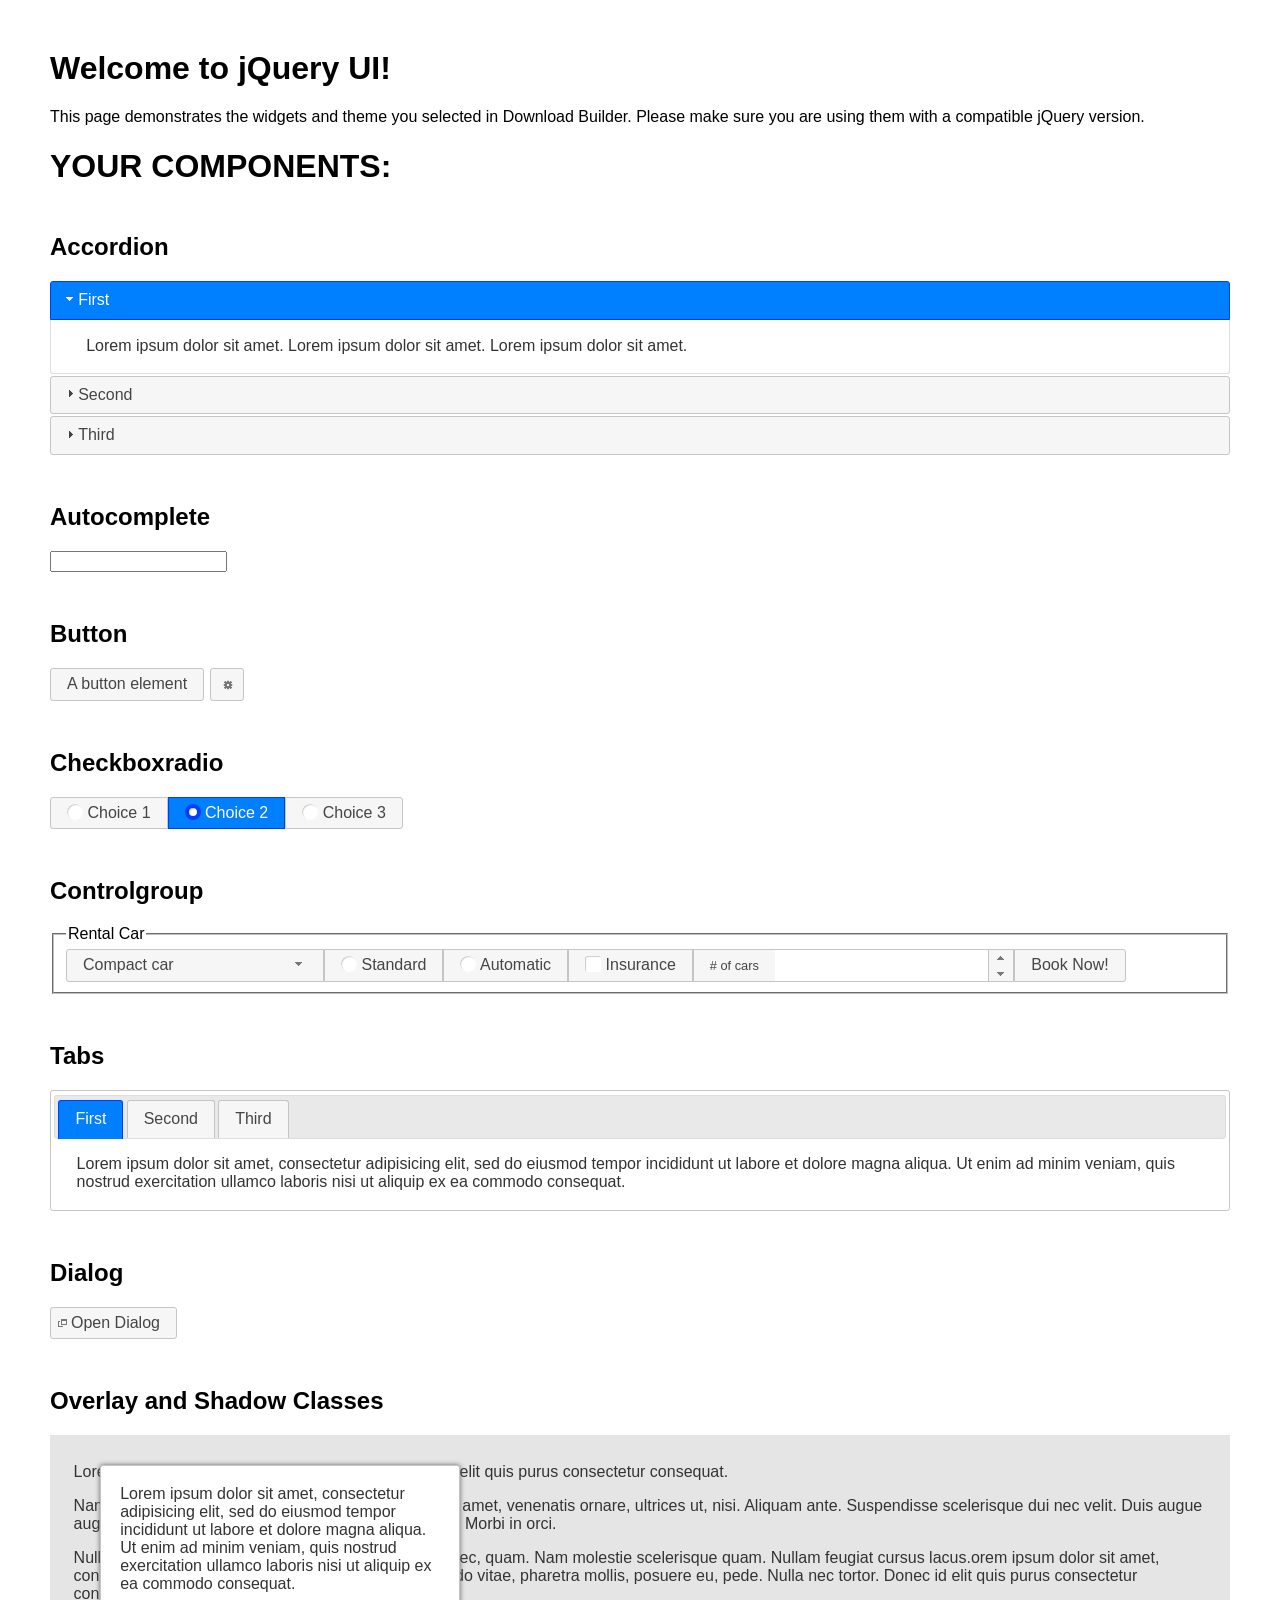
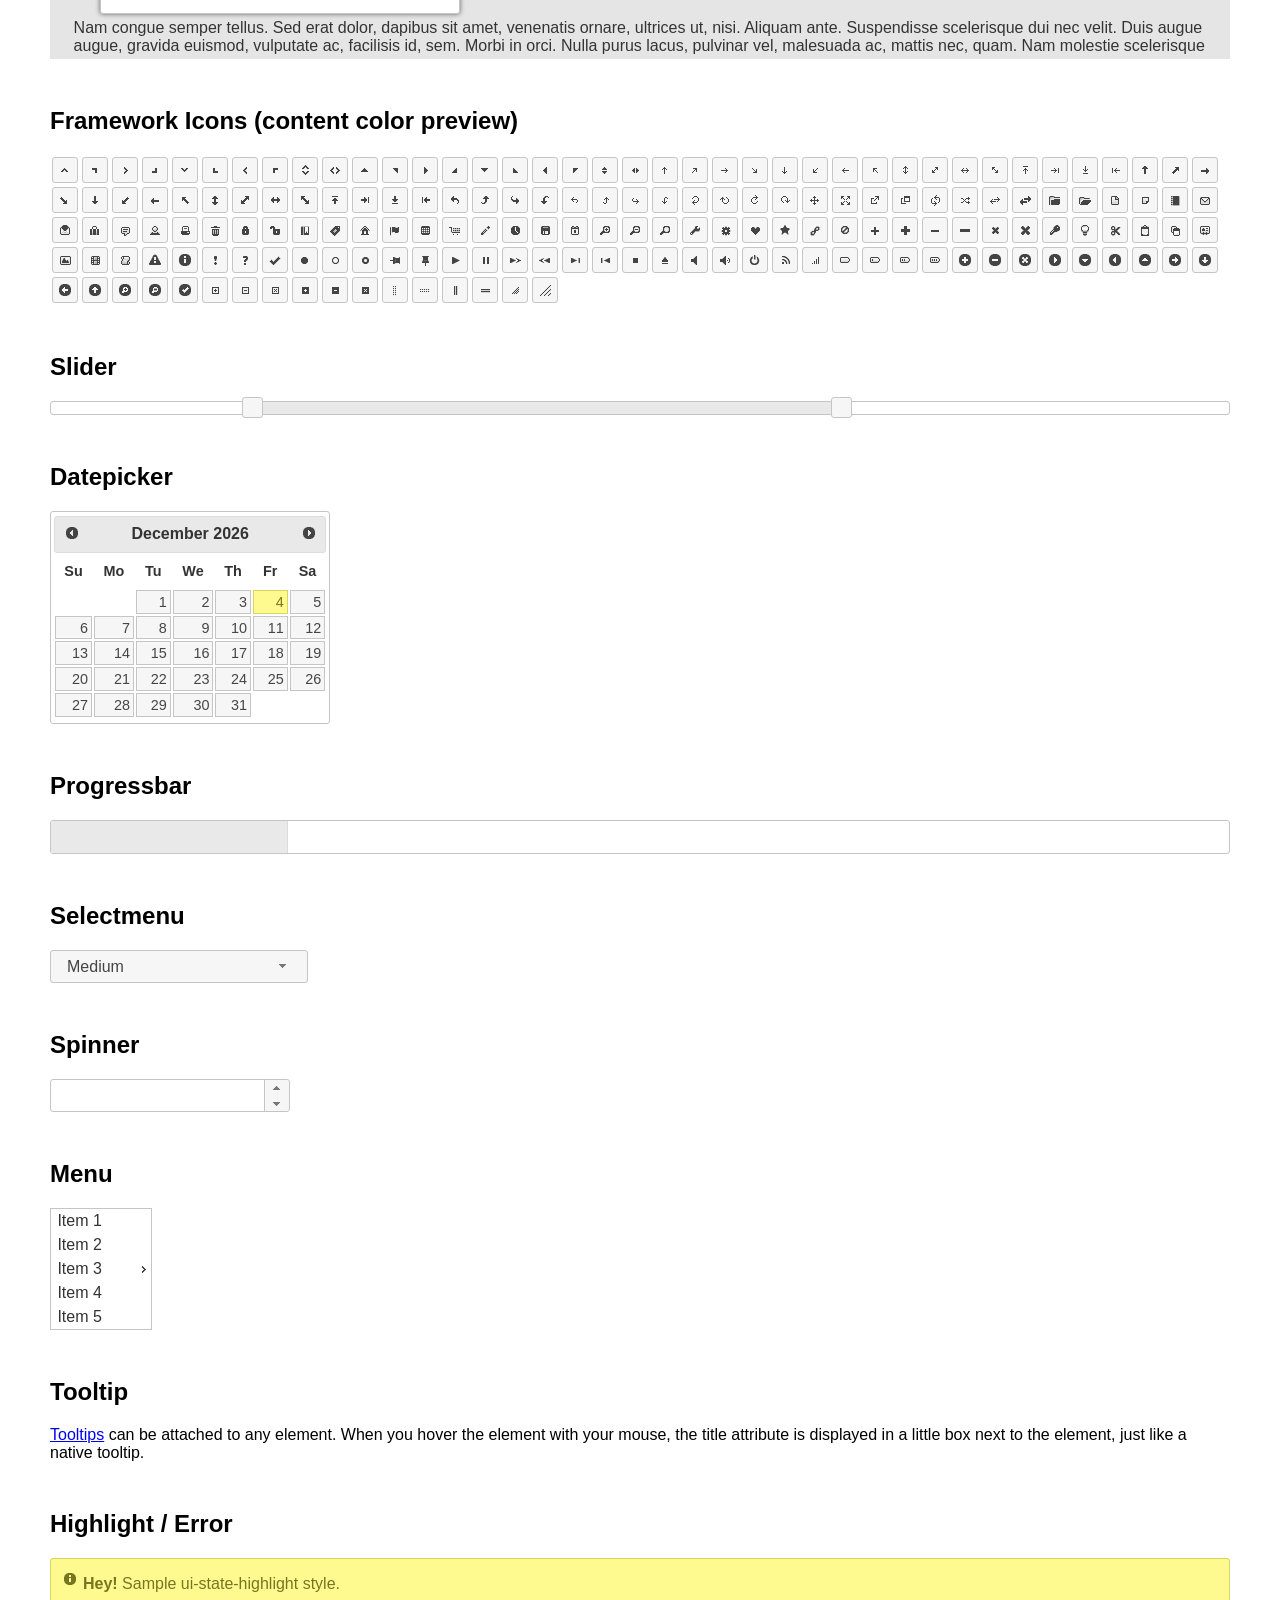
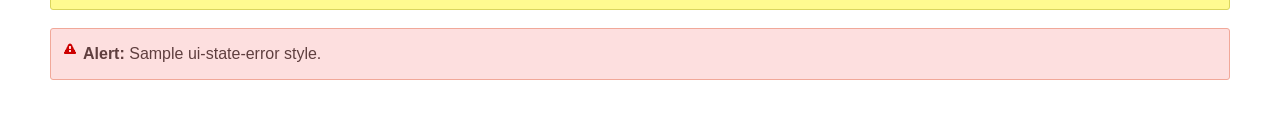
<file: src/DotNetCore/Chloe.Admin/wwwroot/Content/jquery-ui/index.html>
<!doctype html>
<html lang="us">
<head>
	<meta charset="utf-8">
	<title>jQuery UI Example Page</title>
	<link href="jquery-ui.css" rel="stylesheet">
	<style>
	body{
		font-family: "Trebuchet MS", sans-serif;
		margin: 50px;
	}
	.demoHeaders {
		margin-top: 2em;
	}
	#dialog-link {
		padding: .4em 1em .4em 20px;
		text-decoration: none;
		position: relative;
	}
	#dialog-link span.ui-icon {
		margin: 0 5px 0 0;
		position: absolute;
		left: .2em;
		top: 50%;
		margin-top: -8px;
	}
	#icons {
		margin: 0;
		padding: 0;
	}
	#icons li {
		margin: 2px;
		position: relative;
		padding: 4px 0;
		cursor: pointer;
		float: left;
		list-style: none;
	}
	#icons span.ui-icon {
		float: left;
		margin: 0 4px;
	}
	.fakewindowcontain .ui-widget-overlay {
		position: absolute;
	}
	select {
		width: 200px;
	}
	</style>
</head>
<body>

<h1>Welcome to jQuery UI!</h1>

<div class="ui-widget">
	<p>This page demonstrates the widgets and theme you selected in Download Builder. Please make sure you are using them with a compatible jQuery version.</p>
</div>

<h1>YOUR COMPONENTS:</h1>


<!-- Accordion -->
<h2 class="demoHeaders">Accordion</h2>
<div id="accordion">
	<h3>First</h3>
	<div>Lorem ipsum dolor sit amet. Lorem ipsum dolor sit amet. Lorem ipsum dolor sit amet.</div>
	<h3>Second</h3>
	<div>Phasellus mattis tincidunt nibh.</div>
	<h3>Third</h3>
	<div>Nam dui erat, auctor a, dignissim quis.</div>
</div>



<!-- Autocomplete -->
<h2 class="demoHeaders">Autocomplete</h2>
<div>
	<input id="autocomplete" title="type &quot;a&quot;">
</div>



<!-- Button -->
<h2 class="demoHeaders">Button</h2>
<button id="button">A button element</button>
<button id="button-icon">An icon-only button</button>



<!-- Checkboxradio -->
<h2 class="demoHeaders">Checkboxradio</h2>
<form style="margin-top: 1em;">
	<div id="radioset">
		<input type="radio" id="radio1" name="radio"><label for="radio1">Choice 1</label>
		<input type="radio" id="radio2" name="radio" checked="checked"><label for="radio2">Choice 2</label>
		<input type="radio" id="radio3" name="radio"><label for="radio3">Choice 3</label>
	</div>
</form>



<!-- Controlgroup -->
<h2 class="demoHeaders">Controlgroup</h2>
<fieldset>
	<legend>Rental Car</legend>
	<div id="controlgroup">
		<select id="car-type">
			<option>Compact car</option>
			<option>Midsize car</option>
			<option>Full size car</option>
			<option>SUV</option>
			<option>Luxury</option>
			<option>Truck</option>
			<option>Van</option>
		</select>
		<label for="transmission-standard">Standard</label>
		<input type="radio" name="transmission" id="transmission-standard">
		<label for="transmission-automatic">Automatic</label>
		<input type="radio" name="transmission" id="transmission-automatic">
		<label for="insurance">Insurance</label>
		<input type="checkbox" name="insurance" id="insurance">
		<label for="horizontal-spinner" class="ui-controlgroup-label"># of cars</label>
		<input id="horizontal-spinner" class="ui-spinner-input">
		<button>Book Now!</button>
	</div>
</fieldset>



<!-- Tabs -->
<h2 class="demoHeaders">Tabs</h2>
<div id="tabs">
	<ul>
		<li><a href="#tabs-1">First</a></li>
		<li><a href="#tabs-2">Second</a></li>
		<li><a href="#tabs-3">Third</a></li>
	</ul>
	<div id="tabs-1">Lorem ipsum dolor sit amet, consectetur adipisicing elit, sed do eiusmod tempor incididunt ut labore et dolore magna aliqua. Ut enim ad minim veniam, quis nostrud exercitation ullamco laboris nisi ut aliquip ex ea commodo consequat.</div>
	<div id="tabs-2">Phasellus mattis tincidunt nibh. Cras orci urna, blandit id, pretium vel, aliquet ornare, felis. Maecenas scelerisque sem non nisl. Fusce sed lorem in enim dictum bibendum.</div>
	<div id="tabs-3">Nam dui erat, auctor a, dignissim quis, sollicitudin eu, felis. Pellentesque nisi urna, interdum eget, sagittis et, consequat vestibulum, lacus. Mauris porttitor ullamcorper augue.</div>
</div>



<h2 class="demoHeaders">Dialog</h2>
<p>
	<button id="dialog-link" class="ui-button ui-corner-all ui-widget">
		<span class="ui-icon ui-icon-newwin"></span>Open Dialog
	</button>
</p>

<h2 class="demoHeaders">Overlay and Shadow Classes</h2>
<div style="position: relative; width: 96%; height: 200px; padding:1% 2%; overflow:hidden;" class="fakewindowcontain">
	<p>Lorem ipsum dolor sit amet,  Nulla nec tortor. Donec id elit quis purus consectetur consequat. </p><p>Nam congue semper tellus. Sed erat dolor, dapibus sit amet, venenatis ornare, ultrices ut, nisi. Aliquam ante. Suspendisse scelerisque dui nec velit. Duis augue augue, gravida euismod, vulputate ac, facilisis id, sem. Morbi in orci. </p><p>Nulla purus lacus, pulvinar vel, malesuada ac, mattis nec, quam. Nam molestie scelerisque quam. Nullam feugiat cursus lacus.orem ipsum dolor sit amet, consectetur adipiscing elit. Donec libero risus, commodo vitae, pharetra mollis, posuere eu, pede. Nulla nec tortor. Donec id elit quis purus consectetur consequat. </p><p>Nam congue semper tellus. Sed erat dolor, dapibus sit amet, venenatis ornare, ultrices ut, nisi. Aliquam ante. Suspendisse scelerisque dui nec velit. Duis augue augue, gravida euismod, vulputate ac, facilisis id, sem. Morbi in orci. Nulla purus lacus, pulvinar vel, malesuada ac, mattis nec, quam. Nam molestie scelerisque quam. </p><p>Nullam feugiat cursus lacus.orem ipsum dolor sit amet, consectetur adipiscing elit. Donec libero risus, commodo vitae, pharetra mollis, posuere eu, pede. Nulla nec tortor. Donec id elit quis purus consectetur consequat. Nam congue semper tellus. Sed erat dolor, dapibus sit amet, venenatis ornare, ultrices ut, nisi. Aliquam ante. </p><p>Suspendisse scelerisque dui nec velit. Duis augue augue, gravida euismod, vulputate ac, facilisis id, sem. Morbi in orci. Nulla purus lacus, pulvinar vel, malesuada ac, mattis nec, quam. Nam molestie scelerisque quam. Nullam feugiat cursus lacus.orem ipsum dolor sit amet, consectetur adipiscing elit. Donec libero risus, commodo vitae, pharetra mollis, posuere eu, pede. Nulla nec tortor. Donec id elit quis purus consectetur consequat. Nam congue semper tellus. Sed erat dolor, dapibus sit amet, venenatis ornare, ultrices ut, nisi. </p>

	<!-- ui-dialog -->
	<div class="ui-widget-overlay ui-front"></div>
	<div style="position: absolute; width: 320px; left: 50px; top: 30px; padding: 1.2em" class="ui-widget ui-front ui-widget-content ui-corner-all ui-widget-shadow">
		Lorem ipsum dolor sit amet, consectetur adipisicing elit, sed do eiusmod tempor incididunt ut labore et dolore magna aliqua. Ut enim ad minim veniam, quis nostrud exercitation ullamco laboris nisi ut aliquip ex ea commodo consequat.
	</div>

</div>

<!-- ui-dialog -->
<div id="dialog" title="Dialog Title">
	<p>Lorem ipsum dolor sit amet, consectetur adipisicing elit, sed do eiusmod tempor incididunt ut labore et dolore magna aliqua. Ut enim ad minim veniam, quis nostrud exercitation ullamco laboris nisi ut aliquip ex ea commodo consequat.</p>
</div>



<h2 class="demoHeaders">Framework Icons (content color preview)</h2>
<ul id="icons" class="ui-widget ui-helper-clearfix">
	<li class="ui-state-default ui-corner-all" title=".ui-icon-caret-1-n"><span class="ui-icon ui-icon-caret-1-n"></span></li>
	<li class="ui-state-default ui-corner-all" title=".ui-icon-caret-1-ne"><span class="ui-icon ui-icon-caret-1-ne"></span></li>
	<li class="ui-state-default ui-corner-all" title=".ui-icon-caret-1-e"><span class="ui-icon ui-icon-caret-1-e"></span></li>
	<li class="ui-state-default ui-corner-all" title=".ui-icon-caret-1-se"><span class="ui-icon ui-icon-caret-1-se"></span></li>
	<li class="ui-state-default ui-corner-all" title=".ui-icon-caret-1-s"><span class="ui-icon ui-icon-caret-1-s"></span></li>
	<li class="ui-state-default ui-corner-all" title=".ui-icon-caret-1-sw"><span class="ui-icon ui-icon-caret-1-sw"></span></li>
	<li class="ui-state-default ui-corner-all" title=".ui-icon-caret-1-w"><span class="ui-icon ui-icon-caret-1-w"></span></li>
	<li class="ui-state-default ui-corner-all" title=".ui-icon-caret-1-nw"><span class="ui-icon ui-icon-caret-1-nw"></span></li>
	<li class="ui-state-default ui-corner-all" title=".ui-icon-caret-2-n-s"><span class="ui-icon ui-icon-caret-2-n-s"></span></li>
	<li class="ui-state-default ui-corner-all" title=".ui-icon-caret-2-e-w"><span class="ui-icon ui-icon-caret-2-e-w"></span></li>
	<li class="ui-state-default ui-corner-all" title=".ui-icon-triangle-1-n"><span class="ui-icon ui-icon-triangle-1-n"></span></li>
	<li class="ui-state-default ui-corner-all" title=".ui-icon-triangle-1-ne"><span class="ui-icon ui-icon-triangle-1-ne"></span></li>
	<li class="ui-state-default ui-corner-all" title=".ui-icon-triangle-1-e"><span class="ui-icon ui-icon-triangle-1-e"></span></li>
	<li class="ui-state-default ui-corner-all" title=".ui-icon-triangle-1-se"><span class="ui-icon ui-icon-triangle-1-se"></span></li>
	<li class="ui-state-default ui-corner-all" title=".ui-icon-triangle-1-s"><span class="ui-icon ui-icon-triangle-1-s"></span></li>
	<li class="ui-state-default ui-corner-all" title=".ui-icon-triangle-1-sw"><span class="ui-icon ui-icon-triangle-1-sw"></span></li>
	<li class="ui-state-default ui-corner-all" title=".ui-icon-triangle-1-w"><span class="ui-icon ui-icon-triangle-1-w"></span></li>
	<li class="ui-state-default ui-corner-all" title=".ui-icon-triangle-1-nw"><span class="ui-icon ui-icon-triangle-1-nw"></span></li>
	<li class="ui-state-default ui-corner-all" title=".ui-icon-triangle-2-n-s"><span class="ui-icon ui-icon-triangle-2-n-s"></span></li>
	<li class="ui-state-default ui-corner-all" title=".ui-icon-triangle-2-e-w"><span class="ui-icon ui-icon-triangle-2-e-w"></span></li>
	<li class="ui-state-default ui-corner-all" title=".ui-icon-arrow-1-n"><span class="ui-icon ui-icon-arrow-1-n"></span></li>
	<li class="ui-state-default ui-corner-all" title=".ui-icon-arrow-1-ne"><span class="ui-icon ui-icon-arrow-1-ne"></span></li>
	<li class="ui-state-default ui-corner-all" title=".ui-icon-arrow-1-e"><span class="ui-icon ui-icon-arrow-1-e"></span></li>
	<li class="ui-state-default ui-corner-all" title=".ui-icon-arrow-1-se"><span class="ui-icon ui-icon-arrow-1-se"></span></li>
	<li class="ui-state-default ui-corner-all" title=".ui-icon-arrow-1-s"><span class="ui-icon ui-icon-arrow-1-s"></span></li>
	<li class="ui-state-default ui-corner-all" title=".ui-icon-arrow-1-sw"><span class="ui-icon ui-icon-arrow-1-sw"></span></li>
	<li class="ui-state-default ui-corner-all" title=".ui-icon-arrow-1-w"><span class="ui-icon ui-icon-arrow-1-w"></span></li>
	<li class="ui-state-default ui-corner-all" title=".ui-icon-arrow-1-nw"><span class="ui-icon ui-icon-arrow-1-nw"></span></li>
	<li class="ui-state-default ui-corner-all" title=".ui-icon-arrow-2-n-s"><span class="ui-icon ui-icon-arrow-2-n-s"></span></li>
	<li class="ui-state-default ui-corner-all" title=".ui-icon-arrow-2-ne-sw"><span class="ui-icon ui-icon-arrow-2-ne-sw"></span></li>
	<li class="ui-state-default ui-corner-all" title=".ui-icon-arrow-2-e-w"><span class="ui-icon ui-icon-arrow-2-e-w"></span></li>
	<li class="ui-state-default ui-corner-all" title=".ui-icon-arrow-2-se-nw"><span class="ui-icon ui-icon-arrow-2-se-nw"></span></li>
	<li class="ui-state-default ui-corner-all" title=".ui-icon-arrowstop-1-n"><span class="ui-icon ui-icon-arrowstop-1-n"></span></li>
	<li class="ui-state-default ui-corner-all" title=".ui-icon-arrowstop-1-e"><span class="ui-icon ui-icon-arrowstop-1-e"></span></li>
	<li class="ui-state-default ui-corner-all" title=".ui-icon-arrowstop-1-s"><span class="ui-icon ui-icon-arrowstop-1-s"></span></li>
	<li class="ui-state-default ui-corner-all" title=".ui-icon-arrowstop-1-w"><span class="ui-icon ui-icon-arrowstop-1-w"></span></li>
	<li class="ui-state-default ui-corner-all" title=".ui-icon-arrowthick-1-n"><span class="ui-icon ui-icon-arrowthick-1-n"></span></li>
	<li class="ui-state-default ui-corner-all" title=".ui-icon-arrowthick-1-ne"><span class="ui-icon ui-icon-arrowthick-1-ne"></span></li>
	<li class="ui-state-default ui-corner-all" title=".ui-icon-arrowthick-1-e"><span class="ui-icon ui-icon-arrowthick-1-e"></span></li>
	<li class="ui-state-default ui-corner-all" title=".ui-icon-arrowthick-1-se"><span class="ui-icon ui-icon-arrowthick-1-se"></span></li>
	<li class="ui-state-default ui-corner-all" title=".ui-icon-arrowthick-1-s"><span class="ui-icon ui-icon-arrowthick-1-s"></span></li>
	<li class="ui-state-default ui-corner-all" title=".ui-icon-arrowthick-1-sw"><span class="ui-icon ui-icon-arrowthick-1-sw"></span></li>
	<li class="ui-state-default ui-corner-all" title=".ui-icon-arrowthick-1-w"><span class="ui-icon ui-icon-arrowthick-1-w"></span></li>
	<li class="ui-state-default ui-corner-all" title=".ui-icon-arrowthick-1-nw"><span class="ui-icon ui-icon-arrowthick-1-nw"></span></li>
	<li class="ui-state-default ui-corner-all" title=".ui-icon-arrowthick-2-n-s"><span class="ui-icon ui-icon-arrowthick-2-n-s"></span></li>
	<li class="ui-state-default ui-corner-all" title=".ui-icon-arrowthick-2-ne-sw"><span class="ui-icon ui-icon-arrowthick-2-ne-sw"></span></li>
	<li class="ui-state-default ui-corner-all" title=".ui-icon-arrowthick-2-e-w"><span class="ui-icon ui-icon-arrowthick-2-e-w"></span></li>
	<li class="ui-state-default ui-corner-all" title=".ui-icon-arrowthick-2-se-nw"><span class="ui-icon ui-icon-arrowthick-2-se-nw"></span></li>
	<li class="ui-state-default ui-corner-all" title=".ui-icon-arrowthickstop-1-n"><span class="ui-icon ui-icon-arrowthickstop-1-n"></span></li>
	<li class="ui-state-default ui-corner-all" title=".ui-icon-arrowthickstop-1-e"><span class="ui-icon ui-icon-arrowthickstop-1-e"></span></li>
	<li class="ui-state-default ui-corner-all" title=".ui-icon-arrowthickstop-1-s"><span class="ui-icon ui-icon-arrowthickstop-1-s"></span></li>
	<li class="ui-state-default ui-corner-all" title=".ui-icon-arrowthickstop-1-w"><span class="ui-icon ui-icon-arrowthickstop-1-w"></span></li>
	<li class="ui-state-default ui-corner-all" title=".ui-icon-arrowreturnthick-1-w"><span class="ui-icon ui-icon-arrowreturnthick-1-w"></span></li>
	<li class="ui-state-default ui-corner-all" title=".ui-icon-arrowreturnthick-1-n"><span class="ui-icon ui-icon-arrowreturnthick-1-n"></span></li>
	<li class="ui-state-default ui-corner-all" title=".ui-icon-arrowreturnthick-1-e"><span class="ui-icon ui-icon-arrowreturnthick-1-e"></span></li>
	<li class="ui-state-default ui-corner-all" title=".ui-icon-arrowreturnthick-1-s"><span class="ui-icon ui-icon-arrowreturnthick-1-s"></span></li>
	<li class="ui-state-default ui-corner-all" title=".ui-icon-arrowreturn-1-w"><span class="ui-icon ui-icon-arrowreturn-1-w"></span></li>
	<li class="ui-state-default ui-corner-all" title=".ui-icon-arrowreturn-1-n"><span class="ui-icon ui-icon-arrowreturn-1-n"></span></li>
	<li class="ui-state-default ui-corner-all" title=".ui-icon-arrowreturn-1-e"><span class="ui-icon ui-icon-arrowreturn-1-e"></span></li>
	<li class="ui-state-default ui-corner-all" title=".ui-icon-arrowreturn-1-s"><span class="ui-icon ui-icon-arrowreturn-1-s"></span></li>
	<li class="ui-state-default ui-corner-all" title=".ui-icon-arrowrefresh-1-w"><span class="ui-icon ui-icon-arrowrefresh-1-w"></span></li>
	<li class="ui-state-default ui-corner-all" title=".ui-icon-arrowrefresh-1-n"><span class="ui-icon ui-icon-arrowrefresh-1-n"></span></li>
	<li class="ui-state-default ui-corner-all" title=".ui-icon-arrowrefresh-1-e"><span class="ui-icon ui-icon-arrowrefresh-1-e"></span></li>
	<li class="ui-state-default ui-corner-all" title=".ui-icon-arrowrefresh-1-s"><span class="ui-icon ui-icon-arrowrefresh-1-s"></span></li>
	<li class="ui-state-default ui-corner-all" title=".ui-icon-arrow-4"><span class="ui-icon ui-icon-arrow-4"></span></li>
	<li class="ui-state-default ui-corner-all" title=".ui-icon-arrow-4-diag"><span class="ui-icon ui-icon-arrow-4-diag"></span></li>
	<li class="ui-state-default ui-corner-all" title=".ui-icon-extlink"><span class="ui-icon ui-icon-extlink"></span></li>
	<li class="ui-state-default ui-corner-all" title=".ui-icon-newwin"><span class="ui-icon ui-icon-newwin"></span></li>
	<li class="ui-state-default ui-corner-all" title=".ui-icon-refresh"><span class="ui-icon ui-icon-refresh"></span></li>
	<li class="ui-state-default ui-corner-all" title=".ui-icon-shuffle"><span class="ui-icon ui-icon-shuffle"></span></li>
	<li class="ui-state-default ui-corner-all" title=".ui-icon-transfer-e-w"><span class="ui-icon ui-icon-transfer-e-w"></span></li>
	<li class="ui-state-default ui-corner-all" title=".ui-icon-transferthick-e-w"><span class="ui-icon ui-icon-transferthick-e-w"></span></li>
	<li class="ui-state-default ui-corner-all" title=".ui-icon-folder-collapsed"><span class="ui-icon ui-icon-folder-collapsed"></span></li>
	<li class="ui-state-default ui-corner-all" title=".ui-icon-folder-open"><span class="ui-icon ui-icon-folder-open"></span></li>
	<li class="ui-state-default ui-corner-all" title=".ui-icon-document"><span class="ui-icon ui-icon-document"></span></li>
	<li class="ui-state-default ui-corner-all" title=".ui-icon-document-b"><span class="ui-icon ui-icon-document-b"></span></li>
	<li class="ui-state-default ui-corner-all" title=".ui-icon-note"><span class="ui-icon ui-icon-note"></span></li>
	<li class="ui-state-default ui-corner-all" title=".ui-icon-mail-closed"><span class="ui-icon ui-icon-mail-closed"></span></li>
	<li class="ui-state-default ui-corner-all" title=".ui-icon-mail-open"><span class="ui-icon ui-icon-mail-open"></span></li>
	<li class="ui-state-default ui-corner-all" title=".ui-icon-suitcase"><span class="ui-icon ui-icon-suitcase"></span></li>
	<li class="ui-state-default ui-corner-all" title=".ui-icon-comment"><span class="ui-icon ui-icon-comment"></span></li>
	<li class="ui-state-default ui-corner-all" title=".ui-icon-person"><span class="ui-icon ui-icon-person"></span></li>
	<li class="ui-state-default ui-corner-all" title=".ui-icon-print"><span class="ui-icon ui-icon-print"></span></li>
	<li class="ui-state-default ui-corner-all" title=".ui-icon-trash"><span class="ui-icon ui-icon-trash"></span></li>
	<li class="ui-state-default ui-corner-all" title=".ui-icon-locked"><span class="ui-icon ui-icon-locked"></span></li>
	<li class="ui-state-default ui-corner-all" title=".ui-icon-unlocked"><span class="ui-icon ui-icon-unlocked"></span></li>
	<li class="ui-state-default ui-corner-all" title=".ui-icon-bookmark"><span class="ui-icon ui-icon-bookmark"></span></li>
	<li class="ui-state-default ui-corner-all" title=".ui-icon-tag"><span class="ui-icon ui-icon-tag"></span></li>
	<li class="ui-state-default ui-corner-all" title=".ui-icon-home"><span class="ui-icon ui-icon-home"></span></li>
	<li class="ui-state-default ui-corner-all" title=".ui-icon-flag"><span class="ui-icon ui-icon-flag"></span></li>
	<li class="ui-state-default ui-corner-all" title=".ui-icon-calculator"><span class="ui-icon ui-icon-calculator"></span></li>
	<li class="ui-state-default ui-corner-all" title=".ui-icon-cart"><span class="ui-icon ui-icon-cart"></span></li>
	<li class="ui-state-default ui-corner-all" title=".ui-icon-pencil"><span class="ui-icon ui-icon-pencil"></span></li>
	<li class="ui-state-default ui-corner-all" title=".ui-icon-clock"><span class="ui-icon ui-icon-clock"></span></li>
	<li class="ui-state-default ui-corner-all" title=".ui-icon-disk"><span class="ui-icon ui-icon-disk"></span></li>
	<li class="ui-state-default ui-corner-all" title=".ui-icon-calendar"><span class="ui-icon ui-icon-calendar"></span></li>
	<li class="ui-state-default ui-corner-all" title=".ui-icon-zoomin"><span class="ui-icon ui-icon-zoomin"></span></li>
	<li class="ui-state-default ui-corner-all" title=".ui-icon-zoomout"><span class="ui-icon ui-icon-zoomout"></span></li>
	<li class="ui-state-default ui-corner-all" title=".ui-icon-search"><span class="ui-icon ui-icon-search"></span></li>
	<li class="ui-state-default ui-corner-all" title=".ui-icon-wrench"><span class="ui-icon ui-icon-wrench"></span></li>
	<li class="ui-state-default ui-corner-all" title=".ui-icon-gear"><span class="ui-icon ui-icon-gear"></span></li>
	<li class="ui-state-default ui-corner-all" title=".ui-icon-heart"><span class="ui-icon ui-icon-heart"></span></li>
	<li class="ui-state-default ui-corner-all" title=".ui-icon-star"><span class="ui-icon ui-icon-star"></span></li>
	<li class="ui-state-default ui-corner-all" title=".ui-icon-link"><span class="ui-icon ui-icon-link"></span></li>
	<li class="ui-state-default ui-corner-all" title=".ui-icon-cancel"><span class="ui-icon ui-icon-cancel"></span></li>
	<li class="ui-state-default ui-corner-all" title=".ui-icon-plus"><span class="ui-icon ui-icon-plus"></span></li>
	<li class="ui-state-default ui-corner-all" title=".ui-icon-plusthick"><span class="ui-icon ui-icon-plusthick"></span></li>
	<li class="ui-state-default ui-corner-all" title=".ui-icon-minus"><span class="ui-icon ui-icon-minus"></span></li>
	<li class="ui-state-default ui-corner-all" title=".ui-icon-minusthick"><span class="ui-icon ui-icon-minusthick"></span></li>
	<li class="ui-state-default ui-corner-all" title=".ui-icon-close"><span class="ui-icon ui-icon-close"></span></li>
	<li class="ui-state-default ui-corner-all" title=".ui-icon-closethick"><span class="ui-icon ui-icon-closethick"></span></li>
	<li class="ui-state-default ui-corner-all" title=".ui-icon-key"><span class="ui-icon ui-icon-key"></span></li>
	<li class="ui-state-default ui-corner-all" title=".ui-icon-lightbulb"><span class="ui-icon ui-icon-lightbulb"></span></li>
	<li class="ui-state-default ui-corner-all" title=".ui-icon-scissors"><span class="ui-icon ui-icon-scissors"></span></li>
	<li class="ui-state-default ui-corner-all" title=".ui-icon-clipboard"><span class="ui-icon ui-icon-clipboard"></span></li>
	<li class="ui-state-default ui-corner-all" title=".ui-icon-copy"><span class="ui-icon ui-icon-copy"></span></li>
	<li class="ui-state-default ui-corner-all" title=".ui-icon-contact"><span class="ui-icon ui-icon-contact"></span></li>
	<li class="ui-state-default ui-corner-all" title=".ui-icon-image"><span class="ui-icon ui-icon-image"></span></li>
	<li class="ui-state-default ui-corner-all" title=".ui-icon-video"><span class="ui-icon ui-icon-video"></span></li>
	<li class="ui-state-default ui-corner-all" title=".ui-icon-script"><span class="ui-icon ui-icon-script"></span></li>
	<li class="ui-state-default ui-corner-all" title=".ui-icon-alert"><span class="ui-icon ui-icon-alert"></span></li>
	<li class="ui-state-default ui-corner-all" title=".ui-icon-info"><span class="ui-icon ui-icon-info"></span></li>
	<li class="ui-state-default ui-corner-all" title=".ui-icon-notice"><span class="ui-icon ui-icon-notice"></span></li>
	<li class="ui-state-default ui-corner-all" title=".ui-icon-help"><span class="ui-icon ui-icon-help"></span></li>
	<li class="ui-state-default ui-corner-all" title=".ui-icon-check"><span class="ui-icon ui-icon-check"></span></li>
	<li class="ui-state-default ui-corner-all" title=".ui-icon-bullet"><span class="ui-icon ui-icon-bullet"></span></li>
	<li class="ui-state-default ui-corner-all" title=".ui-icon-radio-off"><span class="ui-icon ui-icon-radio-off"></span></li>
	<li class="ui-state-default ui-corner-all" title=".ui-icon-radio-on"><span class="ui-icon ui-icon-radio-on"></span></li>
	<li class="ui-state-default ui-corner-all" title=".ui-icon-pin-w"><span class="ui-icon ui-icon-pin-w"></span></li>
	<li class="ui-state-default ui-corner-all" title=".ui-icon-pin-s"><span class="ui-icon ui-icon-pin-s"></span></li>
	<li class="ui-state-default ui-corner-all" title=".ui-icon-play"><span class="ui-icon ui-icon-play"></span></li>
	<li class="ui-state-default ui-corner-all" title=".ui-icon-pause"><span class="ui-icon ui-icon-pause"></span></li>
	<li class="ui-state-default ui-corner-all" title=".ui-icon-seek-next"><span class="ui-icon ui-icon-seek-next"></span></li>
	<li class="ui-state-default ui-corner-all" title=".ui-icon-seek-prev"><span class="ui-icon ui-icon-seek-prev"></span></li>
	<li class="ui-state-default ui-corner-all" title=".ui-icon-seek-end"><span class="ui-icon ui-icon-seek-end"></span></li>
	<li class="ui-state-default ui-corner-all" title=".ui-icon-seek-first"><span class="ui-icon ui-icon-seek-first"></span></li>
	<li class="ui-state-default ui-corner-all" title=".ui-icon-stop"><span class="ui-icon ui-icon-stop"></span></li>
	<li class="ui-state-default ui-corner-all" title=".ui-icon-eject"><span class="ui-icon ui-icon-eject"></span></li>
	<li class="ui-state-default ui-corner-all" title=".ui-icon-volume-off"><span class="ui-icon ui-icon-volume-off"></span></li>
	<li class="ui-state-default ui-corner-all" title=".ui-icon-volume-on"><span class="ui-icon ui-icon-volume-on"></span></li>
	<li class="ui-state-default ui-corner-all" title=".ui-icon-power"><span class="ui-icon ui-icon-power"></span></li>
	<li class="ui-state-default ui-corner-all" title=".ui-icon-signal-diag"><span class="ui-icon ui-icon-signal-diag"></span></li>
	<li class="ui-state-default ui-corner-all" title=".ui-icon-signal"><span class="ui-icon ui-icon-signal"></span></li>
	<li class="ui-state-default ui-corner-all" title=".ui-icon-battery-0"><span class="ui-icon ui-icon-battery-0"></span></li>
	<li class="ui-state-default ui-corner-all" title=".ui-icon-battery-1"><span class="ui-icon ui-icon-battery-1"></span></li>
	<li class="ui-state-default ui-corner-all" title=".ui-icon-battery-2"><span class="ui-icon ui-icon-battery-2"></span></li>
	<li class="ui-state-default ui-corner-all" title=".ui-icon-battery-3"><span class="ui-icon ui-icon-battery-3"></span></li>
	<li class="ui-state-default ui-corner-all" title=".ui-icon-circle-plus"><span class="ui-icon ui-icon-circle-plus"></span></li>
	<li class="ui-state-default ui-corner-all" title=".ui-icon-circle-minus"><span class="ui-icon ui-icon-circle-minus"></span></li>
	<li class="ui-state-default ui-corner-all" title=".ui-icon-circle-close"><span class="ui-icon ui-icon-circle-close"></span></li>
	<li class="ui-state-default ui-corner-all" title=".ui-icon-circle-triangle-e"><span class="ui-icon ui-icon-circle-triangle-e"></span></li>
	<li class="ui-state-default ui-corner-all" title=".ui-icon-circle-triangle-s"><span class="ui-icon ui-icon-circle-triangle-s"></span></li>
	<li class="ui-state-default ui-corner-all" title=".ui-icon-circle-triangle-w"><span class="ui-icon ui-icon-circle-triangle-w"></span></li>
	<li class="ui-state-default ui-corner-all" title=".ui-icon-circle-triangle-n"><span class="ui-icon ui-icon-circle-triangle-n"></span></li>
	<li class="ui-state-default ui-corner-all" title=".ui-icon-circle-arrow-e"><span class="ui-icon ui-icon-circle-arrow-e"></span></li>
	<li class="ui-state-default ui-corner-all" title=".ui-icon-circle-arrow-s"><span class="ui-icon ui-icon-circle-arrow-s"></span></li>
	<li class="ui-state-default ui-corner-all" title=".ui-icon-circle-arrow-w"><span class="ui-icon ui-icon-circle-arrow-w"></span></li>
	<li class="ui-state-default ui-corner-all" title=".ui-icon-circle-arrow-n"><span class="ui-icon ui-icon-circle-arrow-n"></span></li>
	<li class="ui-state-default ui-corner-all" title=".ui-icon-circle-zoomin"><span class="ui-icon ui-icon-circle-zoomin"></span></li>
	<li class="ui-state-default ui-corner-all" title=".ui-icon-circle-zoomout"><span class="ui-icon ui-icon-circle-zoomout"></span></li>
	<li class="ui-state-default ui-corner-all" title=".ui-icon-circle-check"><span class="ui-icon ui-icon-circle-check"></span></li>
	<li class="ui-state-default ui-corner-all" title=".ui-icon-circlesmall-plus"><span class="ui-icon ui-icon-circlesmall-plus"></span></li>
	<li class="ui-state-default ui-corner-all" title=".ui-icon-circlesmall-minus"><span class="ui-icon ui-icon-circlesmall-minus"></span></li>
	<li class="ui-state-default ui-corner-all" title=".ui-icon-circlesmall-close"><span class="ui-icon ui-icon-circlesmall-close"></span></li>
	<li class="ui-state-default ui-corner-all" title=".ui-icon-squaresmall-plus"><span class="ui-icon ui-icon-squaresmall-plus"></span></li>
	<li class="ui-state-default ui-corner-all" title=".ui-icon-squaresmall-minus"><span class="ui-icon ui-icon-squaresmall-minus"></span></li>
	<li class="ui-state-default ui-corner-all" title=".ui-icon-squaresmall-close"><span class="ui-icon ui-icon-squaresmall-close"></span></li>
	<li class="ui-state-default ui-corner-all" title=".ui-icon-grip-dotted-vertical"><span class="ui-icon ui-icon-grip-dotted-vertical"></span></li>
	<li class="ui-state-default ui-corner-all" title=".ui-icon-grip-dotted-horizontal"><span class="ui-icon ui-icon-grip-dotted-horizontal"></span></li>
	<li class="ui-state-default ui-corner-all" title=".ui-icon-grip-solid-vertical"><span class="ui-icon ui-icon-grip-solid-vertical"></span></li>
	<li class="ui-state-default ui-corner-all" title=".ui-icon-grip-solid-horizontal"><span class="ui-icon ui-icon-grip-solid-horizontal"></span></li>
	<li class="ui-state-default ui-corner-all" title=".ui-icon-gripsmall-diagonal-se"><span class="ui-icon ui-icon-gripsmall-diagonal-se"></span></li>
	<li class="ui-state-default ui-corner-all" title=".ui-icon-grip-diagonal-se"><span class="ui-icon ui-icon-grip-diagonal-se"></span></li>
</ul>


<!-- Slider -->
<h2 class="demoHeaders">Slider</h2>
<div id="slider"></div>



<!-- Datepicker -->
<h2 class="demoHeaders">Datepicker</h2>
<div id="datepicker"></div>



<!-- Progressbar -->
<h2 class="demoHeaders">Progressbar</h2>
<div id="progressbar"></div>



<!-- Progressbar -->
<h2 class="demoHeaders">Selectmenu</h2>
<select id="selectmenu">
	<option>Slower</option>
	<option>Slow</option>
	<option selected="selected">Medium</option>
	<option>Fast</option>
	<option>Faster</option>
</select>



<!-- Spinner -->
<h2 class="demoHeaders">Spinner</h2>
<input id="spinner">



<!-- Menu -->
<h2 class="demoHeaders">Menu</h2>
<ul style="width:100px;" id="menu">
	<li><div>Item 1</div></li>
	<li><div>Item 2</div></li>
	<li><div>Item 3</div>
		<ul>
			<li><div>Item 3-1</div></li>
			<li><div>Item 3-2</div></li>
			<li><div>Item 3-3</div></li>
			<li><div>Item 3-4</div></li>
			<li><div>Item 3-5</div></li>
		</ul>
	</li>
	<li><div>Item 4</div></li>
	<li><div>Item 5</div></li>
</ul>



<!-- Tooltip -->
<h2 class="demoHeaders">Tooltip</h2>
<p id="tooltip">
	<a href="#" title="That&apos;s what this widget is">Tooltips</a> can be attached to any element. When you hover
the element with your mouse, the title attribute is displayed in a little box next to the element, just like a native tooltip.
</p>


<!-- Highlight / Error -->
<h2 class="demoHeaders">Highlight / Error</h2>
<div class="ui-widget">
	<div class="ui-state-highlight ui-corner-all" style="margin-top: 20px; padding: 0 .7em;">
		<p><span class="ui-icon ui-icon-info" style="float: left; margin-right: .3em;"></span>
		<strong>Hey!</strong> Sample ui-state-highlight style.</p>
	</div>
</div>
<br>
<div class="ui-widget">
	<div class="ui-state-error ui-corner-all" style="padding: 0 .7em;">
		<p><span class="ui-icon ui-icon-alert" style="float: left; margin-right: .3em;"></span>
		<strong>Alert:</strong> Sample ui-state-error style.</p>
	</div>
</div>

<script src="external/jquery/jquery.js"></script>
<script src="jquery-ui.js"></script>
<script>

$( "#accordion" ).accordion();



var availableTags = [
	"ActionScript",
	"AppleScript",
	"Asp",
	"BASIC",
	"C",
	"C++",
	"Clojure",
	"COBOL",
	"ColdFusion",
	"Erlang",
	"Fortran",
	"Groovy",
	"Haskell",
	"Java",
	"JavaScript",
	"Lisp",
	"Perl",
	"PHP",
	"Python",
	"Ruby",
	"Scala",
	"Scheme"
];
$( "#autocomplete" ).autocomplete({
	source: availableTags
});



$( "#button" ).button();
$( "#button-icon" ).button({
	icon: "ui-icon-gear",
	showLabel: false
});



$( "#radioset" ).buttonset();



$( "#controlgroup" ).controlgroup();



$( "#tabs" ).tabs();



$( "#dialog" ).dialog({
	autoOpen: false,
	width: 400,
	buttons: [
		{
			text: "Ok",
			click: function() {
				$( this ).dialog( "close" );
			}
		},
		{
			text: "Cancel",
			click: function() {
				$( this ).dialog( "close" );
			}
		}
	]
});

// Link to open the dialog
$( "#dialog-link" ).click(function( event ) {
	$( "#dialog" ).dialog( "open" );
	event.preventDefault();
});



$( "#datepicker" ).datepicker({
	inline: true
});



$( "#slider" ).slider({
	range: true,
	values: [ 17, 67 ]
});



$( "#progressbar" ).progressbar({
	value: 20
});



$( "#spinner" ).spinner();



$( "#menu" ).menu();



$( "#tooltip" ).tooltip();



$( "#selectmenu" ).selectmenu();


// Hover states on the static widgets
$( "#dialog-link, #icons li" ).hover(
	function() {
		$( this ).addClass( "ui-state-hover" );
	},
	function() {
		$( this ).removeClass( "ui-state-hover" );
	}
);
</script>
</body>
</html>
</file>
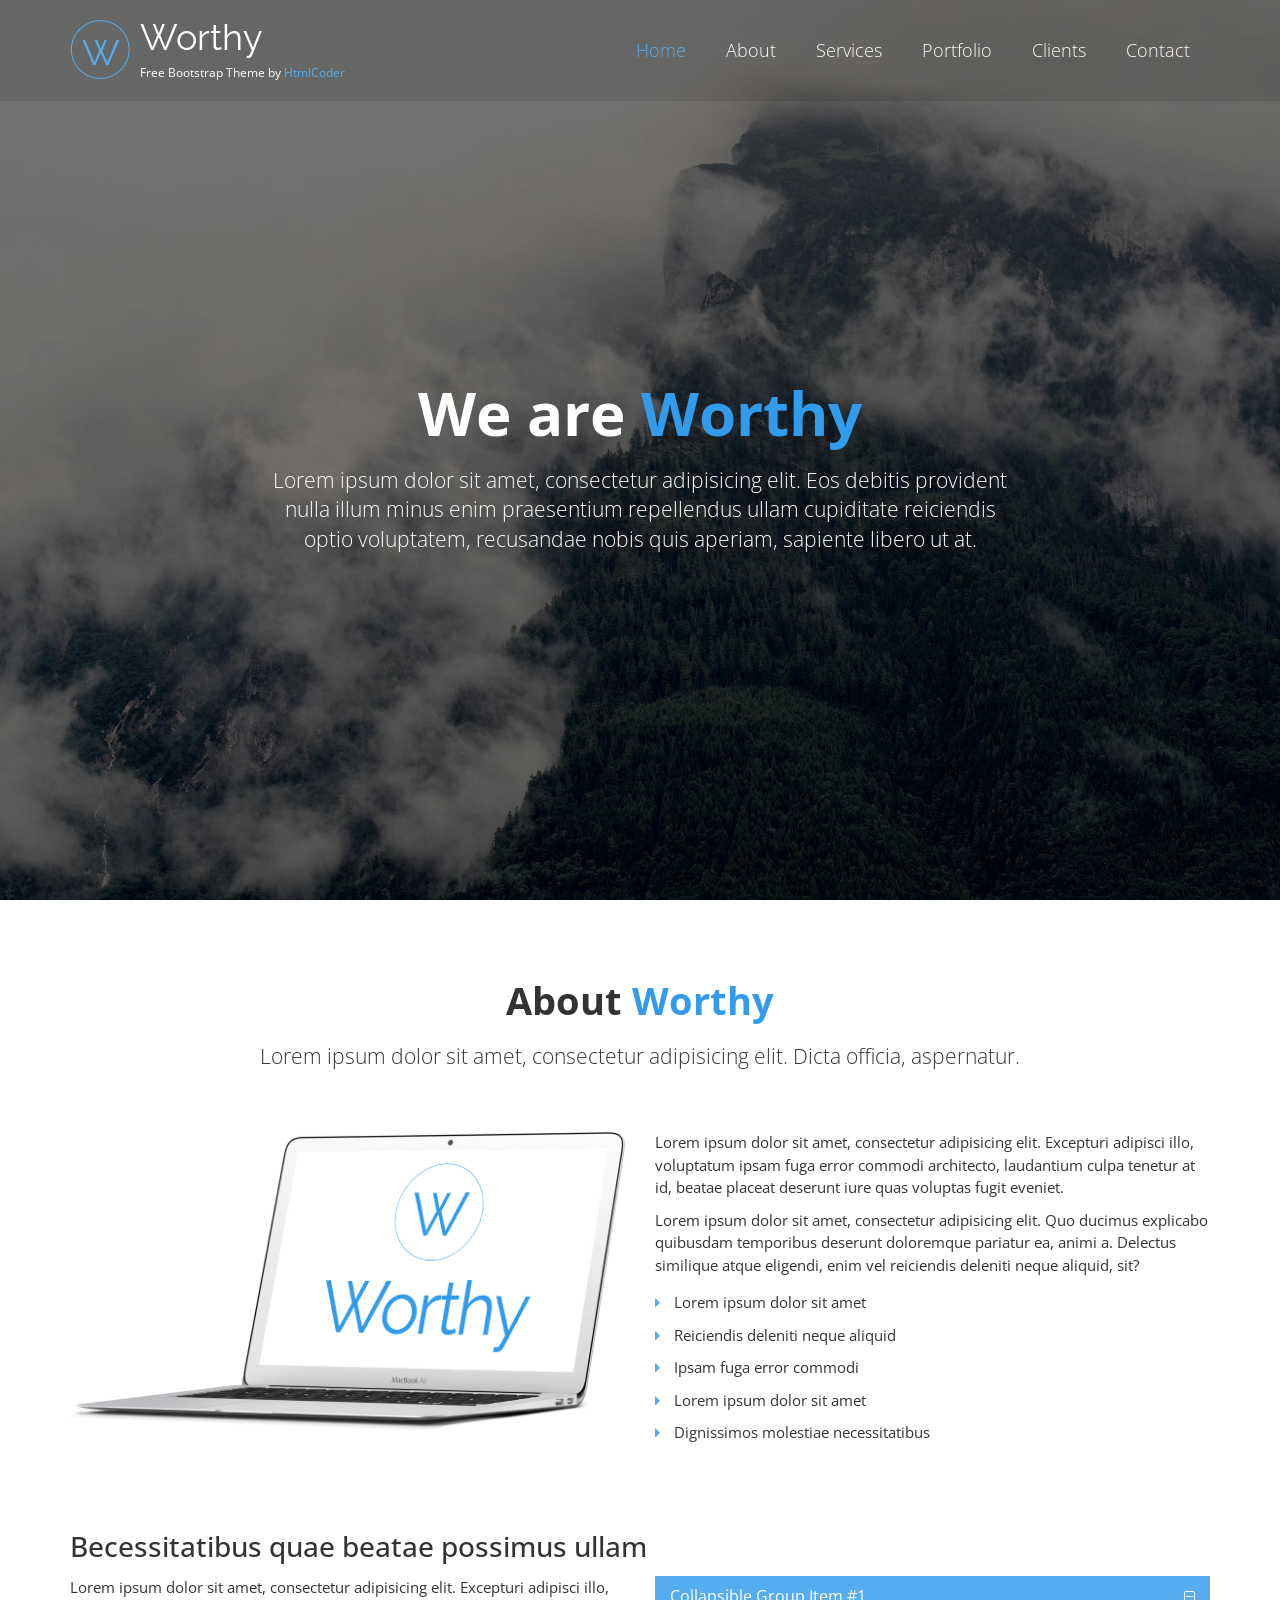
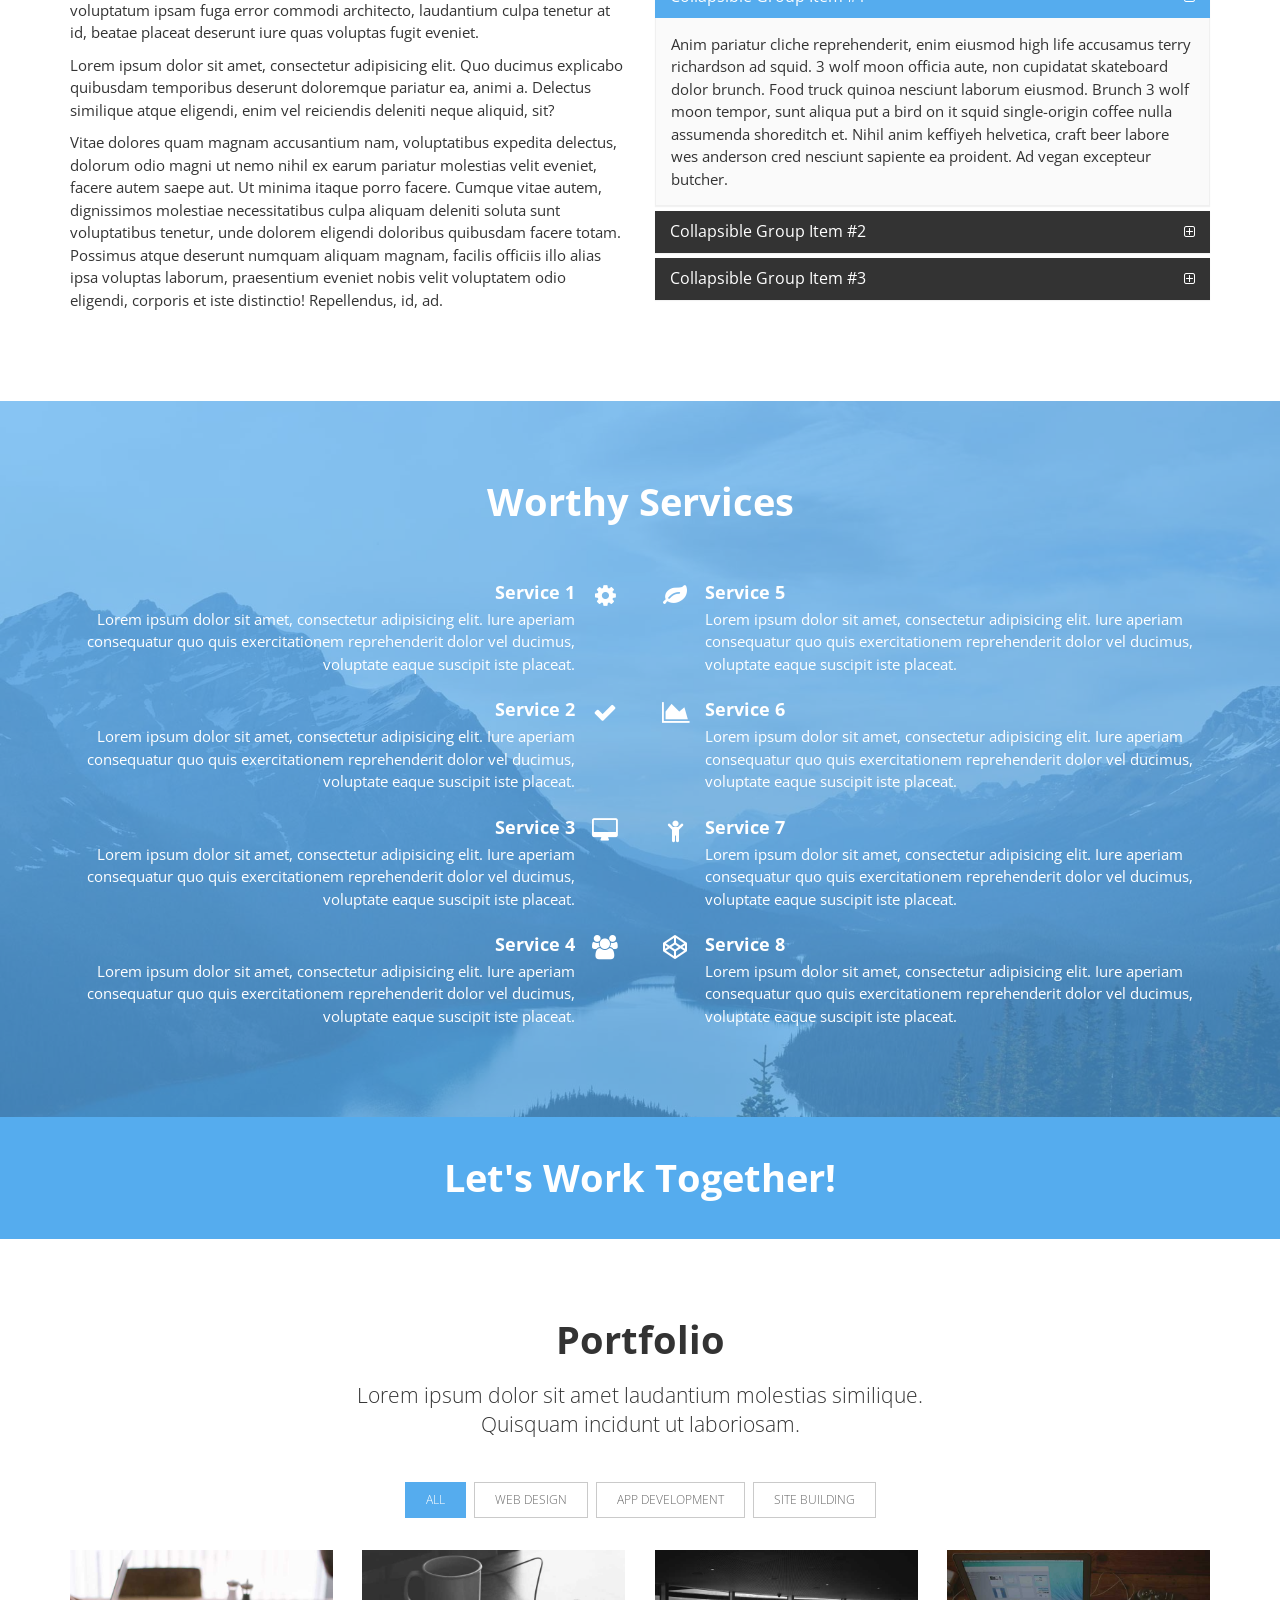
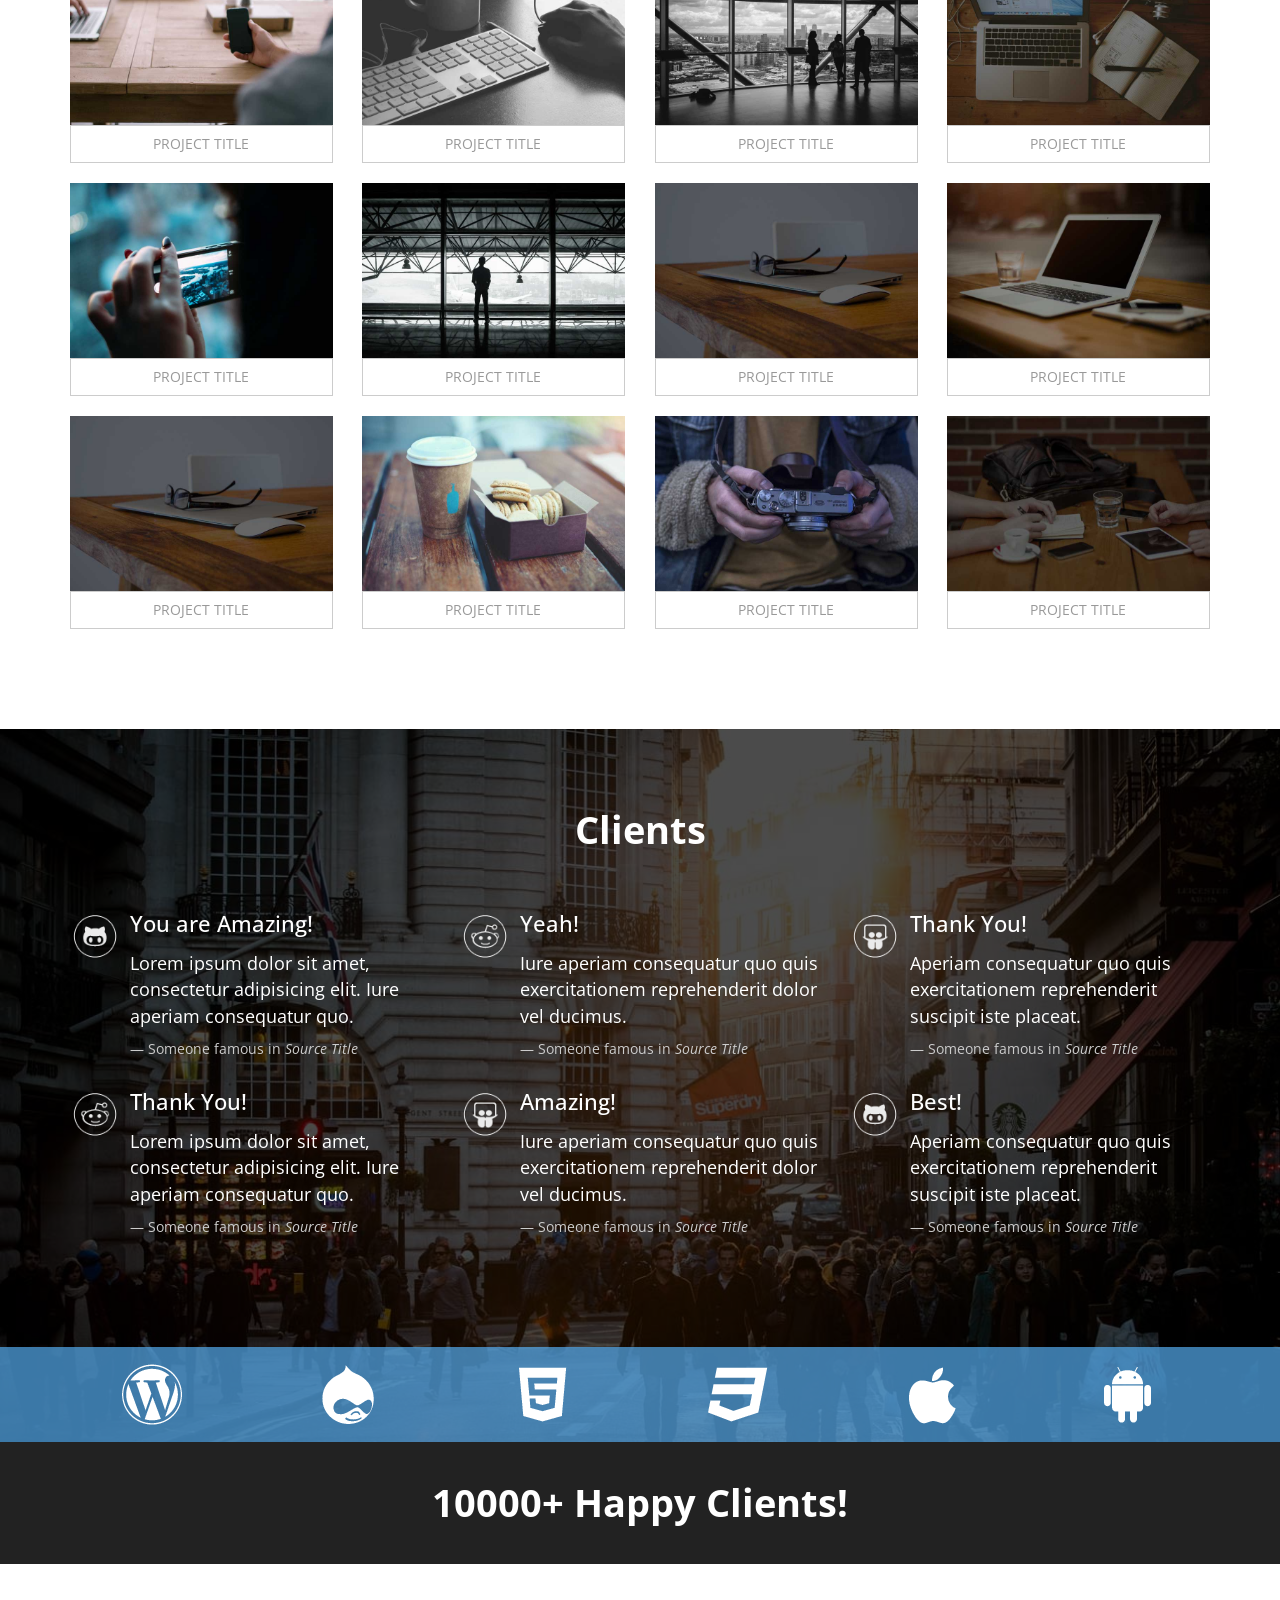
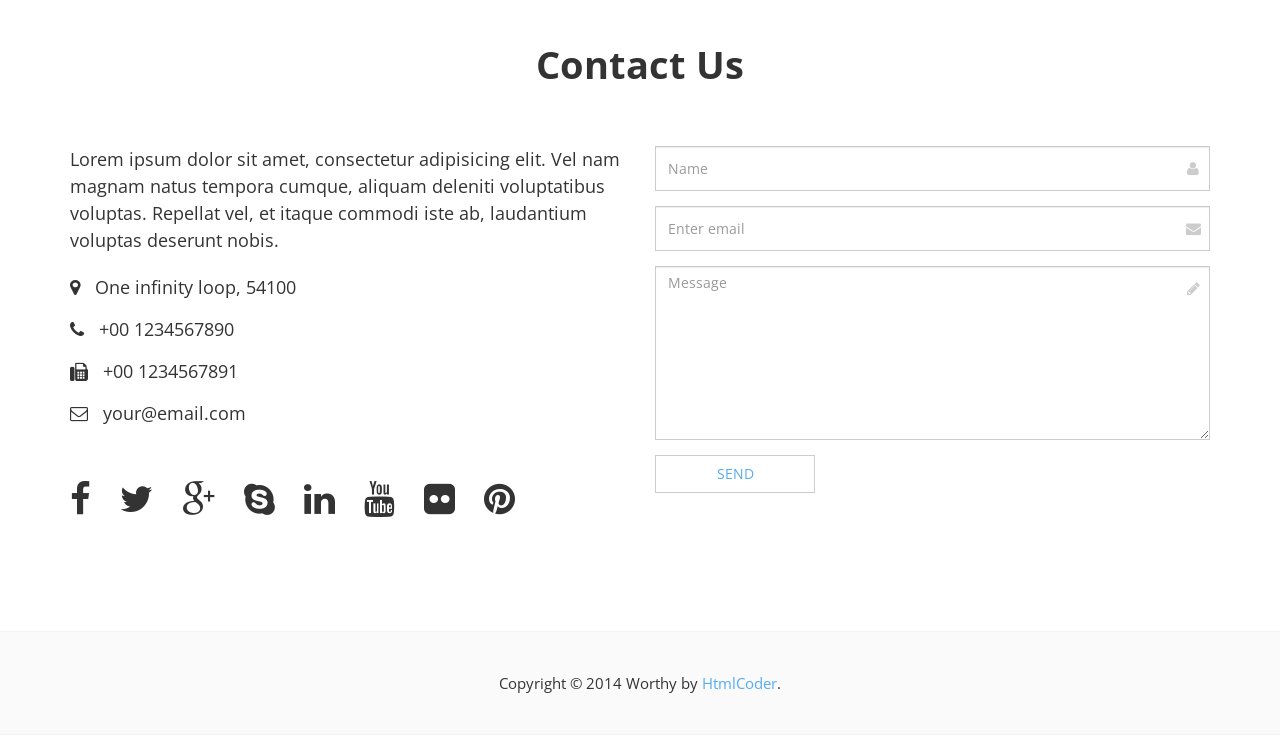
<file: src/DotNetCore/Chloe.Home/wwwroot/Content/worthy/index.html>
﻿<!DOCTYPE html>
<!--[if IE 9]> <html lang="en" class="ie9"> <![endif]-->
<!--[if !IE]><!-->
<html lang="en">
<!--<![endif]-->
	<head>
		<meta charset="utf-8">
		<title>Worthy | Free Powerful Theme by HtmlCoder</title>
		<meta name="description" content="Worthy a Bootstrap-based, Responsive HTML5 Template">
		<meta name="author" content="htmlcoder.me">

		<!-- Mobile Meta -->
		<meta name="viewport" content="width=device-width, initial-scale=1.0">

		<!-- Favicon -->
		<link rel="shortcut icon" href="images/favicon.ico">

		<!-- Web Fonts -->
		<link href='http://fonts.googleapis.com/css?family=Open+Sans:400italic,700italic,400,700,300&amp;subset=latin,latin-ext' rel='stylesheet' type='text/css'>
		<link href='http://fonts.googleapis.com/css?family=Raleway:700,400,300' rel='stylesheet' type='text/css'>

		<!-- Bootstrap core CSS -->
		<link href="bootstrap/css/bootstrap.css" rel="stylesheet">

		<!-- Font Awesome CSS -->
		<link href="fonts/font-awesome/css/font-awesome.css" rel="stylesheet">

		<!-- Plugins -->
		<link href="css/animations.css" rel="stylesheet">

		<!-- Worthy core CSS file -->
		<link href="css/style.css" rel="stylesheet">

		<!-- Custom css --> 
		<link href="css/custom.css" rel="stylesheet">
	</head>

	<body class="no-trans">
		<!-- scrollToTop -->
		<!-- ================ -->
		<div class="scrollToTop"><i class="icon-up-open-big"></i></div>

		<!-- header start -->
		<!-- ================ --> 
		<header class="header fixed clearfix navbar navbar-fixed-top">
			<div class="container">
				<div class="row">
					<div class="col-md-4">

						<!-- header-left start -->
						<!-- ================ -->
						<div class="header-left clearfix">

							<!-- logo -->
							<div class="logo smooth-scroll">
								<a href="#banner"><img id="logo" src="images/logo.png" alt="Worthy"></a>
							</div>

							<!-- name-and-slogan -->
							<div class="site-name-and-slogan smooth-scroll">
								<div class="site-name"><a href="#banner">Worthy</a></div>
								<div class="site-slogan">Free Bootstrap Theme by <a target="_blank" href="http://htmlcoder.me">HtmlCoder</a></div>
							</div>

						</div>
						<!-- header-left end -->

					</div>
					<div class="col-md-8">

						<!-- header-right start -->
						<!-- ================ -->
						<div class="header-right clearfix">

							<!-- main-navigation start -->
							<!-- ================ -->
							<div class="main-navigation animated">

								<!-- navbar start -->
								<!-- ================ -->
								<nav class="navbar navbar-default" role="navigation">
									<div class="container-fluid">

										<!-- Toggle get grouped for better mobile display -->
										<div class="navbar-header">
											<button type="button" class="navbar-toggle" data-toggle="collapse" data-target="#navbar-collapse-1">
												<span class="sr-only">Toggle navigation</span>
												<span class="icon-bar"></span>
												<span class="icon-bar"></span>
												<span class="icon-bar"></span>
											</button>
										</div>

										<!-- Collect the nav links, forms, and other content for toggling -->
										<div class="collapse navbar-collapse scrollspy smooth-scroll" id="navbar-collapse-1">
											<ul class="nav navbar-nav navbar-right">
												<li class="active"><a href="#banner">Home</a></li>
												<li><a href="#about">About</a></li>
												<li><a href="#services">Services</a></li>
												<li><a href="#portfolio">Portfolio</a></li>
												<li><a href="#clients">Clients</a></li>
												<li><a href="#contact">Contact</a></li>
											</ul>
										</div>

									</div>
								</nav>
								<!-- navbar end -->

							</div>
							<!-- main-navigation end -->

						</div>
						<!-- header-right end -->

					</div>
				</div>
			</div>
		</header>
		<!-- header end -->

		<!-- banner start -->
		<!-- ================ -->
		<div id="banner" class="banner">
			<div class="banner-image"></div>
			<div class="banner-caption">
				<div class="container">
					<div class="row">
						<div class="col-md-8 col-md-offset-2 object-non-visible" data-animation-effect="fadeIn">
							<h1 class="text-center">We are <span>Worthy</span></h1>
							<p class="lead text-center">Lorem ipsum dolor sit amet, consectetur adipisicing elit. Eos debitis provident nulla illum minus enim praesentium repellendus ullam cupiditate reiciendis optio voluptatem, recusandae nobis quis aperiam, sapiente libero ut at.</p>
						</div>
					</div>
				</div>
			</div>
		</div>
		<!-- banner end -->

		<!-- section start -->
		<!-- ================ -->
		<div class="section clearfix object-non-visible" data-animation-effect="fadeIn">
			<div class="container">
				<div class="row">
					<div class="col-md-12">
						<h1 id="about" class="title text-center">About <span>Worthy</span></h1>
						<p class="lead text-center">Lorem ipsum dolor sit amet, consectetur adipisicing elit. Dicta officia, aspernatur.</p>
						<div class="space"></div>
						<div class="row">
							<div class="col-md-6">
								<img src="images/section-image-1.png" alt="">
								<div class="space"></div>
							</div>
							<div class="col-md-6">
								<p>Lorem ipsum dolor sit amet, consectetur adipisicing elit. Excepturi adipisci illo, voluptatum ipsam fuga error commodi architecto, laudantium culpa tenetur at id, beatae placeat deserunt iure quas voluptas fugit eveniet.</p>
								<p>Lorem ipsum dolor sit amet, consectetur adipisicing elit. Quo ducimus explicabo quibusdam temporibus deserunt doloremque pariatur ea, animi a. Delectus similique atque eligendi, enim vel reiciendis deleniti neque aliquid, sit?</p>
								<ul class="list-unstyled">
									<li><i class="fa fa-caret-right pr-10 text-colored"></i> Lorem ipsum dolor sit amet</li>
									<li><i class="fa fa-caret-right pr-10 text-colored"></i> Reiciendis deleniti neque aliquid</li>
									<li><i class="fa fa-caret-right pr-10 text-colored"></i> Ipsam fuga error commodi</li>
									<li><i class="fa fa-caret-right pr-10 text-colored"></i> Lorem ipsum dolor sit amet</li>
									<li><i class="fa fa-caret-right pr-10 text-colored"></i> Dignissimos molestiae necessitatibus</li>
								</ul>
							</div>
						</div>
						<div class="space"></div>
						<h2>Becessitatibus quae beatae possimus ullam</h2>
						<div class="row">
							<div class="col-md-6">
								<p>Lorem ipsum dolor sit amet, consectetur adipisicing elit. Excepturi adipisci illo, voluptatum ipsam fuga error commodi architecto, laudantium culpa tenetur at id, beatae placeat deserunt iure quas voluptas fugit eveniet.</p>
								<p>Lorem ipsum dolor sit amet, consectetur adipisicing elit. Quo ducimus explicabo quibusdam temporibus deserunt doloremque pariatur ea, animi a. Delectus similique atque eligendi, enim vel reiciendis deleniti neque aliquid, sit?</p>
								<p>Vitae dolores quam magnam accusantium nam, voluptatibus expedita delectus, dolorum odio magni ut nemo nihil ex earum pariatur molestias velit eveniet, facere autem saepe aut. Ut minima itaque porro facere. Cumque vitae autem, dignissimos molestiae necessitatibus culpa aliquam deleniti soluta sunt voluptatibus tenetur, unde dolorem eligendi doloribus quibusdam facere totam. Possimus atque deserunt numquam aliquam magnam, facilis officiis illo alias ipsa voluptas laborum, praesentium eveniet nobis velit voluptatem odio eligendi, corporis et iste distinctio! Repellendus, id, ad.</p>
							</div>
							<div class="col-md-6">
								<div class="panel-group" id="accordion" role="tablist" aria-multiselectable="true">
									<div class="panel panel-default">
										<div class="panel-heading" role="tab" id="headingOne">
											<h4 class="panel-title">
												<a data-toggle="collapse" data-parent="#accordion" href="#collapseOne" aria-expanded="true" aria-controls="collapseOne">
													Collapsible Group Item #1
												</a>
											</h4>
										</div>
										<div id="collapseOne" class="panel-collapse collapse in" role="tabpanel" aria-labelledby="headingOne">
											<div class="panel-body">
												Anim pariatur cliche reprehenderit, enim eiusmod high life accusamus terry richardson ad squid. 3 wolf moon officia aute, non cupidatat skateboard dolor brunch. Food truck quinoa nesciunt laborum eiusmod. Brunch 3 wolf moon tempor, sunt aliqua put a bird on it squid single-origin coffee nulla assumenda shoreditch et. Nihil anim keffiyeh helvetica, craft beer labore wes anderson cred nesciunt sapiente ea proident. Ad vegan excepteur butcher.
											</div>
										</div>
									</div>
									<div class="panel panel-default">
										<div class="panel-heading" role="tab" id="headingTwo">
											<h4 class="panel-title">
												<a class="collapsed" data-toggle="collapse" data-parent="#accordion" href="#collapseTwo" aria-expanded="false" aria-controls="collapseTwo">
													Collapsible Group Item #2
												</a>
											</h4>
										</div>
										<div id="collapseTwo" class="panel-collapse collapse" role="tabpanel" aria-labelledby="headingTwo">
											<div class="panel-body">
												Anim pariatur cliche reprehenderit, enim eiusmod high life accusamus terry richardson ad squid. 3 wolf moon officia aute, non cupidatat skateboard dolor brunch. Food truck quinoa nesciunt laborum eiusmod. Brunch 3 wolf moon tempor, sunt aliqua put a bird on it squid single-origin coffee nulla assumenda shoreditch et. Nihil anim keffiyeh helvetica, craft beer labore wes anderson cred nesciunt sapiente ea proident.
											</div>
										</div>
									</div>
									<div class="panel panel-default">
										<div class="panel-heading" role="tab" id="headingThree">
											<h4 class="panel-title">
												<a class="collapsed" data-toggle="collapse" data-parent="#accordion" href="#collapseThree" aria-expanded="false" aria-controls="collapseThree">
													Collapsible Group Item #3
												</a>
											</h4>
										</div>
										<div id="collapseThree" class="panel-collapse collapse" role="tabpanel" aria-labelledby="headingThree">
											<div class="panel-body">
												Richardson ad squid. 3 wolf moon officia aute, non cupidatat skateboard dolor brunch. Food truck quinoa nesciunt laborum eiusmod. Brunch 3 wolf moon tempor, sunt aliqua put a bird on it squid single-origin coffee nulla assumenda shoreditch et. Nihil anim keffiyeh helvetica, craft beer labore wes anderson cred nesciunt sapiente ea proident. Ad vegan excepteur butcher vice lomo. Leggings occaecat craft beer farm-to-table, raw denim aesthetic.
											</div>
										</div>
									</div>
								</div>
							</div>
						</div>
					</div>
				</div>
			</div>
		</div>
		<!-- section end -->

		<!-- section start -->
		<!-- ================ -->
		<div class="section translucent-bg bg-image-1 blue">
			<div class="container object-non-visible" data-animation-effect="fadeIn">
				<h1 id="services"  class="text-center title">Worthy Services</h1>
				<div class="space"></div>
				<div class="row">
					<div class="col-sm-6">
						<div class="media">
							<div class="media-body text-right">
								<h4 class="media-heading">Service 1</h4>
								<p>Lorem ipsum dolor sit amet, consectetur adipisicing elit. Iure aperiam consequatur quo quis exercitationem reprehenderit dolor vel ducimus, voluptate eaque suscipit iste placeat.</p>
							</div>
							<div class="media-right">
								<i class="fa fa-cog"></i>
							</div>
						</div>
						<div class="media">
							<div class="media-body text-right">
								<h4 class="media-heading">Service 2</h4>
								<p>Lorem ipsum dolor sit amet, consectetur adipisicing elit. Iure aperiam consequatur quo quis exercitationem reprehenderit dolor vel ducimus, voluptate eaque suscipit iste placeat.</p>
							</div>
							<div class="media-right">
								<i class="fa fa-check"></i>
							</div>
						</div>
						<div class="media">
							<div class="media-body text-right">
								<h4 class="media-heading">Service 3</h4>
								<p>Lorem ipsum dolor sit amet, consectetur adipisicing elit. Iure aperiam consequatur quo quis exercitationem reprehenderit dolor vel ducimus, voluptate eaque suscipit iste placeat.</p>
							</div>
							<div class="media-right">
								<i class="fa fa-desktop"></i>
							</div>
						</div>
						<div class="media">
							<div class="media-body text-right">
								<h4 class="media-heading">Service 4</h4>
								<p>Lorem ipsum dolor sit amet, consectetur adipisicing elit. Iure aperiam consequatur quo quis exercitationem reprehenderit dolor vel ducimus, voluptate eaque suscipit iste placeat.</p>
							</div>
							<div class="media-right">
								<i class="fa fa-users"></i>
							</div>
						</div>
					</div>
					<div class="space visible-xs"></div>
					<div class="col-sm-6">
						<div class="media">
							<div class="media-left">
								<i class="fa fa-leaf"></i>
							</div>
							<div class="media-body">
								<h4 class="media-heading">Service 5</h4>
								<p>Lorem ipsum dolor sit amet, consectetur adipisicing elit. Iure aperiam consequatur quo quis exercitationem reprehenderit dolor vel ducimus, voluptate eaque suscipit iste placeat.</p>
							</div>
						</div>
						<div class="media">
							<div class="media-left">
								<i class="fa fa-area-chart"></i>
							</div>
							<div class="media-body">
								<h4 class="media-heading">Service 6</h4>
								<p>Lorem ipsum dolor sit amet, consectetur adipisicing elit. Iure aperiam consequatur quo quis exercitationem reprehenderit dolor vel ducimus, voluptate eaque suscipit iste placeat.</p>
							</div>
						</div>
						<div class="media">
							<div class="media-left">
								<i class="fa fa-child"></i>
							</div>
							<div class="media-body">
								<h4 class="media-heading">Service 7</h4>
								<p>Lorem ipsum dolor sit amet, consectetur adipisicing elit. Iure aperiam consequatur quo quis exercitationem reprehenderit dolor vel ducimus, voluptate eaque suscipit iste placeat.</p>
							</div>
						</div>
						<div class="media">
							<div class="media-left">
								<i class="fa fa-codepen"></i>
							</div>
							<div class="media-body">
								<h4 class="media-heading">Service 8</h4>
								<p>Lorem ipsum dolor sit amet, consectetur adipisicing elit. Iure aperiam consequatur quo quis exercitationem reprehenderit dolor vel ducimus, voluptate eaque suscipit iste placeat.</p>
							</div>
						</div>
					</div>
				</div>
			</div>
		</div>
		<!-- section end -->

		<!-- section start -->
		<!-- ================ -->
		<div class="default-bg space blue">
			<div class="container">
				<div class="row">
					<div class="col-md-8 col-md-offset-2">
						<h1 class="text-center">Let's Work Together!</h1>
					</div>
				</div>
			</div>
		</div>
		<!-- section end -->

		<!-- section start -->
		<!-- ================ -->
		<div class="section">
			<div class="container">
				<h1 class="text-center title" id="portfolio">Portfolio</h1>
				<div class="separator"></div>
				<p class="lead text-center">Lorem ipsum dolor sit amet laudantium molestias similique.<br> Quisquam incidunt ut laboriosam.</p>
				<br>			
				<div class="row object-non-visible" data-animation-effect="fadeIn">
					<div class="col-md-12">

						<!-- isotope filters start -->
						<div class="filters text-center">
							<ul class="nav nav-pills">
								<li class="active"><a href="#" data-filter="*">All</a></li>
								<li><a href="#" data-filter=".web-design">Web design</a></li>
								<li><a href="#" data-filter=".app-development">App development</a></li>
								<li><a href="#" data-filter=".site-building">Site building</a></li>
							</ul>
						</div>
						<!-- isotope filters end -->

						<!-- portfolio items start -->
						<div class="isotope-container row grid-space-20">
							<div class="col-sm-6 col-md-3 isotope-item web-design">
								<div class="image-box">
									<div class="overlay-container">
										<img src="images/portfolio-1.jpg" alt="">
										<a class="overlay" data-toggle="modal" data-target="#project-1">
											<i class="fa fa-search-plus"></i>
											<span>Web Design</span>
										</a>
									</div>
									<a class="btn btn-default btn-block" data-toggle="modal" data-target="#project-1">Project Title</a>
								</div>
								<!-- Modal -->
								<div class="modal fade" id="project-1" tabindex="-1" role="dialog" aria-labelledby="project-1-label" aria-hidden="true">
									<div class="modal-dialog modal-lg">
										<div class="modal-content">
											<div class="modal-header">
												<button type="button" class="close" data-dismiss="modal"><span aria-hidden="true">&times;</span><span class="sr-only">Close</span></button>
												<h4 class="modal-title" id="project-1-label">Project Title</h4>
											</div>
											<div class="modal-body">
												<h3>Project Description</h3>
												<div class="row">
													<div class="col-md-6">
														<p>Lorem ipsum dolor sit amet, consectetur adipisicing elit. Atque sed, quidem quis praesentium, ut unde. Quae sed, incidunt laudantium nesciunt, optio corporis quod earum pariatur omnis illo saepe numquam suscipit, nemo placeat dignissimos eius mollitia et quas officia doloremque ipsum labore rem deserunt vero! Magnam totam delectus accusantium voluptas et, tempora quos atque, fugiat, obcaecati voluptatibus commodi illo voluptates dolore nemo quo soluta quis.</p>
														<p>Molestiae sed enim laboriosam atque delectus voluptates rerum nostrum sapiente obcaecati molestias quasi optio exercitationem, voluptate quis consequatur libero incidunt, in, quod. Lorem ipsum dolor sit amet, consectetur adipisicing elit. Eos nobis officiis, autem earum tenetur quidem. Quae non dicta earum. Ipsum autem eaque cum dolor placeat corporis quisquam dolorum at nesciunt.</p>
													</div>
													<div class="col-md-6">
														<img src="images/portfolio-1.jpg" alt="">
													</div>
												</div>
											</div>
											<div class="modal-footer">
												<button type="button" class="btn btn-sm btn-default" data-dismiss="modal">Close</button>
											</div>
										</div>
									</div>
								</div>
								<!-- Modal end -->
							</div>

							<div class="col-sm-6 col-md-3 isotope-item app-development">
								<div class="image-box">
									<div class="overlay-container">
										<img src="images/portfolio-2.jpg" alt="">
										<a class="overlay" data-toggle="modal" data-target="#project-2">
											<i class="fa fa-search-plus"></i>
											<span>App Development</span>
										</a>
									</div>
									<a class="btn btn-default btn-block" data-toggle="modal" data-target="#project-2">Project Title</a>
								</div>
								<!-- Modal -->
								<div class="modal fade" id="project-2" tabindex="-1" role="dialog" aria-labelledby="project-2-label" aria-hidden="true">
									<div class="modal-dialog modal-lg">
										<div class="modal-content">
											<div class="modal-header">
												<button type="button" class="close" data-dismiss="modal"><span aria-hidden="true">&times;</span><span class="sr-only">Close</span></button>
												<h4 class="modal-title" id="project-2-label">Project Title</h4>
											</div>
											<div class="modal-body">
												<h3>Project Description</h3>
												<div class="row">
													<div class="col-md-6">
														<p>Lorem ipsum dolor sit amet, consectetur adipisicing elit. Atque sed, quidem quis praesentium, ut unde. Quae sed, incidunt laudantium nesciunt, optio corporis quod earum pariatur omnis illo saepe numquam suscipit, nemo placeat dignissimos eius mollitia et quas officia doloremque ipsum labore rem deserunt vero! Magnam totam delectus accusantium voluptas et, tempora quos atque, fugiat, obcaecati voluptatibus commodi illo voluptates dolore nemo quo soluta quis.</p>
														<p>Molestiae sed enim laboriosam atque delectus voluptates rerum nostrum sapiente obcaecati molestias quasi optio exercitationem, voluptate quis consequatur libero incidunt, in, quod. Lorem ipsum dolor sit amet, consectetur adipisicing elit. Eos nobis officiis, autem earum tenetur quidem. Quae non dicta earum. Ipsum autem eaque cum dolor placeat corporis quisquam dolorum at nesciunt.</p>
													</div>
													<div class="col-md-6">
														<img src="images/portfolio-2.jpg" alt="">
													</div>
												</div>
											</div>
											<div class="modal-footer">
												<button type="button" class="btn btn-sm btn-default" data-dismiss="modal">Close</button>
											</div>
										</div>
									</div>
								</div>
								<!-- Modal end -->
							</div>
							
							<div class="col-sm-6 col-md-3 isotope-item web-design">
								<div class="image-box">
									<div class="overlay-container">
										<img src="images/portfolio-3.jpg" alt="">
										<a class="overlay" data-toggle="modal" data-target="#project-3">
											<i class="fa fa-search-plus"></i>
											<span>Web Design</span>
										</a>
									</div>
									<a class="btn btn-default btn-block" data-toggle="modal" data-target="#project-3">Project Title</a>
								</div>
								<!-- Modal -->
								<div class="modal fade" id="project-3" tabindex="-1" role="dialog" aria-labelledby="project-3-label" aria-hidden="true">
									<div class="modal-dialog modal-lg">
										<div class="modal-content">
											<div class="modal-header">
												<button type="button" class="close" data-dismiss="modal"><span aria-hidden="true">&times;</span><span class="sr-only">Close</span></button>
												<h4 class="modal-title" id="project-3-label">Project Title</h4>
											</div>
											<div class="modal-body">
												<h3>Project Description</h3>
												<div class="row">
													<div class="col-md-6">
														<p>Lorem ipsum dolor sit amet, consectetur adipisicing elit. Atque sed, quidem quis praesentium, ut unde. Quae sed, incidunt laudantium nesciunt, optio corporis quod earum pariatur omnis illo saepe numquam suscipit, nemo placeat dignissimos eius mollitia et quas officia doloremque ipsum labore rem deserunt vero! Magnam totam delectus accusantium voluptas et, tempora quos atque, fugiat, obcaecati voluptatibus commodi illo voluptates dolore nemo quo soluta quis.</p>
														<p>Molestiae sed enim laboriosam atque delectus voluptates rerum nostrum sapiente obcaecati molestias quasi optio exercitationem, voluptate quis consequatur libero incidunt, in, quod. Lorem ipsum dolor sit amet, consectetur adipisicing elit. Eos nobis officiis, autem earum tenetur quidem. Quae non dicta earum. Ipsum autem eaque cum dolor placeat corporis quisquam dolorum at nesciunt.</p>
													</div>
													<div class="col-md-6">
														<img src="images/portfolio-3.jpg" alt="">
													</div>
												</div>
											</div>
											<div class="modal-footer">
												<button type="button" class="btn btn-sm btn-default" data-dismiss="modal">Close</button>
											</div>
										</div>
									</div>
								</div>
								<!-- Modal end -->
							</div>
							
							<div class="col-sm-6 col-md-3 isotope-item site-building">
								<div class="image-box">
									<div class="overlay-container">
										<img src="images/portfolio-4.jpg" alt="">
										<a class="overlay" data-toggle="modal" data-target="#project-4">
											<i class="fa fa-search-plus"></i>
											<span>Site Building</span>
										</a>
									</div>
									<a class="btn btn-default btn-block" data-toggle="modal" data-target="#project-4">Project Title</a>
								</div>
								<!-- Modal -->
								<div class="modal fade" id="project-4" tabindex="-1" role="dialog" aria-labelledby="project-4-label" aria-hidden="true">
									<div class="modal-dialog modal-lg">
										<div class="modal-content">
											<div class="modal-header">
												<button type="button" class="close" data-dismiss="modal"><span aria-hidden="true">&times;</span><span class="sr-only">Close</span></button>
												<h4 class="modal-title" id="project-4-label">Project Title</h4>
											</div>
											<div class="modal-body">
												<h3>Project Description</h3>
												<div class="row">
													<div class="col-md-6">
														<p>Lorem ipsum dolor sit amet, consectetur adipisicing elit. Atque sed, quidem quis praesentium, ut unde. Quae sed, incidunt laudantium nesciunt, optio corporis quod earum pariatur omnis illo saepe numquam suscipit, nemo placeat dignissimos eius mollitia et quas officia doloremque ipsum labore rem deserunt vero! Magnam totam delectus accusantium voluptas et, tempora quos atque, fugiat, obcaecati voluptatibus commodi illo voluptates dolore nemo quo soluta quis.</p>
														<p>Molestiae sed enim laboriosam atque delectus voluptates rerum nostrum sapiente obcaecati molestias quasi optio exercitationem, voluptate quis consequatur libero incidunt, in, quod. Lorem ipsum dolor sit amet, consectetur adipisicing elit. Eos nobis officiis, autem earum tenetur quidem. Quae non dicta earum. Ipsum autem eaque cum dolor placeat corporis quisquam dolorum at nesciunt.</p>
													</div>
													<div class="col-md-6">
														<img src="images/portfolio-4.jpg" alt="">
													</div>
												</div>
											</div>
											<div class="modal-footer">
												<button type="button" class="btn btn-sm btn-default" data-dismiss="modal">Close</button>
											</div>
										</div>
									</div>
								</div>
								<!-- Modal end -->
							</div>
							
							<div class="col-sm-6 col-md-3 isotope-item app-development">
								<div class="image-box">
									<div class="overlay-container">
										<img src="images/portfolio-5.jpg" alt="">
										<a class="overlay" data-toggle="modal" data-target="#project-5">
											<i class="fa fa-search-plus"></i>
											<span>App Development</span>
										</a>
									</div>
									<a class="btn btn-default btn-block" data-toggle="modal" data-target="#project-5">Project Title</a>
								</div>
								<!-- Modal -->
								<div class="modal fade" id="project-5" tabindex="-1" role="dialog" aria-labelledby="project-5-label" aria-hidden="true">
									<div class="modal-dialog modal-lg">
										<div class="modal-content">
											<div class="modal-header">
												<button type="button" class="close" data-dismiss="modal"><span aria-hidden="true">&times;</span><span class="sr-only">Close</span></button>
												<h4 class="modal-title" id="project-5-label">Project Title</h4>
											</div>
											<div class="modal-body">
												<h3>Project Description</h3>
												<div class="row">
													<div class="col-md-6">
														<p>Lorem ipsum dolor sit amet, consectetur adipisicing elit. Atque sed, quidem quis praesentium, ut unde. Quae sed, incidunt laudantium nesciunt, optio corporis quod earum pariatur omnis illo saepe numquam suscipit, nemo placeat dignissimos eius mollitia et quas officia doloremque ipsum labore rem deserunt vero! Magnam totam delectus accusantium voluptas et, tempora quos atque, fugiat, obcaecati voluptatibus commodi illo voluptates dolore nemo quo soluta quis.</p>
														<p>Molestiae sed enim laboriosam atque delectus voluptates rerum nostrum sapiente obcaecati molestias quasi optio exercitationem, voluptate quis consequatur libero incidunt, in, quod. Lorem ipsum dolor sit amet, consectetur adipisicing elit. Eos nobis officiis, autem earum tenetur quidem. Quae non dicta earum. Ipsum autem eaque cum dolor placeat corporis quisquam dolorum at nesciunt.</p>
													</div>
													<div class="col-md-6">
														<img src="images/portfolio-5.jpg" alt="">
													</div>
												</div>
											</div>
											<div class="modal-footer">
												<button type="button" class="btn btn-sm btn-default" data-dismiss="modal">Close</button>
											</div>
										</div>
									</div>
								</div>
								<!-- Modal end -->
							</div>
							
							<div class="col-sm-6 col-md-3 isotope-item web-design">
								<div class="image-box">
									<div class="overlay-container">
										<img src="images/portfolio-6.jpg" alt="">
										<a class="overlay" data-toggle="modal" data-target="#project-6">
											<i class="fa fa-search-plus"></i>
											<span>Web Design</span>
										</a>
									</div>
									<a class="btn btn-default btn-block" data-toggle="modal" data-target="#project-6">Project Title</a>
								</div>
								<!-- Modal -->
								<div class="modal fade" id="project-6" tabindex="-1" role="dialog" aria-labelledby="project-6-label" aria-hidden="true">
									<div class="modal-dialog modal-lg">
										<div class="modal-content">
											<div class="modal-header">
												<button type="button" class="close" data-dismiss="modal"><span aria-hidden="true">&times;</span><span class="sr-only">Close</span></button>
												<h4 class="modal-title" id="project-6-label">Project Title</h4>
											</div>
											<div class="modal-body">
												<h3>Project Description</h3>
												<div class="row">
													<div class="col-md-6">
														<p>Lorem ipsum dolor sit amet, consectetur adipisicing elit. Atque sed, quidem quis praesentium, ut unde. Quae sed, incidunt laudantium nesciunt, optio corporis quod earum pariatur omnis illo saepe numquam suscipit, nemo placeat dignissimos eius mollitia et quas officia doloremque ipsum labore rem deserunt vero! Magnam totam delectus accusantium voluptas et, tempora quos atque, fugiat, obcaecati voluptatibus commodi illo voluptates dolore nemo quo soluta quis.</p>
														<p>Molestiae sed enim laboriosam atque delectus voluptates rerum nostrum sapiente obcaecati molestias quasi optio exercitationem, voluptate quis consequatur libero incidunt, in, quod. Lorem ipsum dolor sit amet, consectetur adipisicing elit. Eos nobis officiis, autem earum tenetur quidem. Quae non dicta earum. Ipsum autem eaque cum dolor placeat corporis quisquam dolorum at nesciunt.</p>
													</div>
													<div class="col-md-6">
														<img src="images/portfolio-6.jpg" alt="">
													</div>
												</div>
											</div>
											<div class="modal-footer">
												<button type="button" class="btn btn-sm btn-default" data-dismiss="modal">Close</button>
											</div>
										</div>
									</div>
								</div>
								<!-- Modal end -->
							</div>
							
							<div class="col-sm-6 col-md-3 isotope-item site-building">
								<div class="image-box">
									<div class="overlay-container">
										<img src="images/portfolio-7.jpg" alt="">
										<a class="overlay" data-toggle="modal" data-target="#project-7">
											<i class="fa fa-search-plus"></i>
											<span>Site Building</span>
										</a>
									</div>
									<a class="btn btn-default btn-block" data-toggle="modal" data-target="#project-7">Project Title</a>
								</div>
								<!-- Modal -->
								<div class="modal fade" id="project-7" tabindex="-1" role="dialog" aria-labelledby="project-7-label" aria-hidden="true">
									<div class="modal-dialog modal-lg">
										<div class="modal-content">
											<div class="modal-header">
												<button type="button" class="close" data-dismiss="modal"><span aria-hidden="true">&times;</span><span class="sr-only">Close</span></button>
												<h4 class="modal-title" id="project-7-label">Project Title</h4>
											</div>
											<div class="modal-body">
												<h3>Project Description</h3>
												<div class="row">
													<div class="col-md-6">
														<p>Lorem ipsum dolor sit amet, consectetur adipisicing elit. Atque sed, quidem quis praesentium, ut unde. Quae sed, incidunt laudantium nesciunt, optio corporis quod earum pariatur omnis illo saepe numquam suscipit, nemo placeat dignissimos eius mollitia et quas officia doloremque ipsum labore rem deserunt vero! Magnam totam delectus accusantium voluptas et, tempora quos atque, fugiat, obcaecati voluptatibus commodi illo voluptates dolore nemo quo soluta quis.</p>
														<p>Molestiae sed enim laboriosam atque delectus voluptates rerum nostrum sapiente obcaecati molestias quasi optio exercitationem, voluptate quis consequatur libero incidunt, in, quod. Lorem ipsum dolor sit amet, consectetur adipisicing elit. Eos nobis officiis, autem earum tenetur quidem. Quae non dicta earum. Ipsum autem eaque cum dolor placeat corporis quisquam dolorum at nesciunt.</p>
													</div>
													<div class="col-md-6">
														<img src="images/portfolio-7.jpg" alt="">
													</div>
												</div>
											</div>
											<div class="modal-footer">
												<button type="button" class="btn btn-sm btn-default" data-dismiss="modal">Close</button>
											</div>
										</div>
									</div>
								</div>
								<!-- Modal end -->
							</div>
							
							<div class="col-sm-6 col-md-3 isotope-item web-design">
								<div class="image-box">
									<div class="overlay-container">
										<img src="images/portfolio-8.jpg" alt="">
										<a class="overlay" data-toggle="modal" data-target="#project-8">
											<i class="fa fa-search-plus"></i>
											<span>Web Design</span>
										</a>
									</div>
									<a class="btn btn-default btn-block" data-toggle="modal" data-target="#project-8">Project Title</a>
								</div>
								<!-- Modal -->
								<div class="modal fade" id="project-8" tabindex="-1" role="dialog" aria-labelledby="project-8-label" aria-hidden="true">
									<div class="modal-dialog modal-lg">
										<div class="modal-content">
											<div class="modal-header">
												<button type="button" class="close" data-dismiss="modal"><span aria-hidden="true">&times;</span><span class="sr-only">Close</span></button>
												<h4 class="modal-title" id="project-8-label">Project Title</h4>
											</div>
											<div class="modal-body">
												<h3>Project Description</h3>
												<div class="row">
													<div class="col-md-6">
														<p>Lorem ipsum dolor sit amet, consectetur adipisicing elit. Atque sed, quidem quis praesentium, ut unde. Quae sed, incidunt laudantium nesciunt, optio corporis quod earum pariatur omnis illo saepe numquam suscipit, nemo placeat dignissimos eius mollitia et quas officia doloremque ipsum labore rem deserunt vero! Magnam totam delectus accusantium voluptas et, tempora quos atque, fugiat, obcaecati voluptatibus commodi illo voluptates dolore nemo quo soluta quis.</p>
														<p>Molestiae sed enim laboriosam atque delectus voluptates rerum nostrum sapiente obcaecati molestias quasi optio exercitationem, voluptate quis consequatur libero incidunt, in, quod. Lorem ipsum dolor sit amet, consectetur adipisicing elit. Eos nobis officiis, autem earum tenetur quidem. Quae non dicta earum. Ipsum autem eaque cum dolor placeat corporis quisquam dolorum at nesciunt.</p>
													</div>
													<div class="col-md-6">
														<img src="images/portfolio-8.jpg" alt="">
													</div>
												</div>
											</div>
											<div class="modal-footer">
												<button type="button" class="btn btn-sm btn-default" data-dismiss="modal">Close</button>
											</div>
										</div>
									</div>
								</div>
								<!-- Modal end -->
							</div>

							<div class="col-sm-6 col-md-3 isotope-item web-design">
								<div class="image-box">
									<div class="overlay-container">
										<img src="images/portfolio-9.jpg" alt="">
										<a class="overlay" data-toggle="modal" data-target="#project-9">
											<i class="fa fa-search-plus"></i>
											<span>Web Design</span>
										</a>
									</div>
									<a class="btn btn-default btn-block" data-toggle="modal" data-target="#project-9">Project Title</a>
								</div>
								<!-- Modal -->
								<div class="modal fade" id="project-9" tabindex="-1" role="dialog" aria-labelledby="project-9-label" aria-hidden="true">
									<div class="modal-dialog modal-lg">
										<div class="modal-content">
											<div class="modal-header">
												<button type="button" class="close" data-dismiss="modal"><span aria-hidden="true">&times;</span><span class="sr-only">Close</span></button>
												<h4 class="modal-title" id="project-9-label">Project Title</h4>
											</div>
											<div class="modal-body">
												<h3>Project Description</h3>
												<div class="row">
													<div class="col-md-6">
														<p>Lorem ipsum dolor sit amet, consectetur adipisicing elit. Atque sed, quidem quis praesentium, ut unde. Quae sed, incidunt laudantium nesciunt, optio corporis quod earum pariatur omnis illo saepe numquam suscipit, nemo placeat dignissimos eius mollitia et quas officia doloremque ipsum labore rem deserunt vero! Magnam totam delectus accusantium voluptas et, tempora quos atque, fugiat, obcaecati voluptatibus commodi illo voluptates dolore nemo quo soluta quis.</p>
														<p>Molestiae sed enim laboriosam atque delectus voluptates rerum nostrum sapiente obcaecati molestias quasi optio exercitationem, voluptate quis consequatur libero incidunt, in, quod. Lorem ipsum dolor sit amet, consectetur adipisicing elit. Eos nobis officiis, autem earum tenetur quidem. Quae non dicta earum. Ipsum autem eaque cum dolor placeat corporis quisquam dolorum at nesciunt.</p>
													</div>
													<div class="col-md-6">
														<img src="images/portfolio-9.jpg" alt="">
													</div>
												</div>
											</div>
											<div class="modal-footer">
												<button type="button" class="btn btn-sm btn-default" data-dismiss="modal">Close</button>
											</div>
										</div>
									</div>
								</div>
								<!-- Modal end -->
							</div>

							<div class="col-sm-6 col-md-3 isotope-item site-building">
								<div class="image-box">
									<div class="overlay-container">
										<img src="images/portfolio-10.jpg" alt="">
										<a class="overlay" data-toggle="modal" data-target="#project-10">
											<i class="fa fa-search-plus"></i>
											<span>Site Building</span>
										</a>
									</div>
									<a class="btn btn-default btn-block" data-toggle="modal" data-target="#project-10">Project Title</a>
								</div>
								<!-- Modal -->
								<div class="modal fade" id="project-10" tabindex="-1" role="dialog" aria-labelledby="project-10-label" aria-hidden="true">
									<div class="modal-dialog modal-lg">
										<div class="modal-content">
											<div class="modal-header">
												<button type="button" class="close" data-dismiss="modal"><span aria-hidden="true">&times;</span><span class="sr-only">Close</span></button>
												<h4 class="modal-title" id="project-10-label">Project Title</h4>
											</div>
											<div class="modal-body">
												<h3>Project Description</h3>
												<div class="row">
													<div class="col-md-6">
														<p>Lorem ipsum dolor sit amet, consectetur adipisicing elit. Atque sed, quidem quis praesentium, ut unde. Quae sed, incidunt laudantium nesciunt, optio corporis quod earum pariatur omnis illo saepe numquam suscipit, nemo placeat dignissimos eius mollitia et quas officia doloremque ipsum labore rem deserunt vero! Magnam totam delectus accusantium voluptas et, tempora quos atque, fugiat, obcaecati voluptatibus commodi illo voluptates dolore nemo quo soluta quis.</p>
														<p>Molestiae sed enim laboriosam atque delectus voluptates rerum nostrum sapiente obcaecati molestias quasi optio exercitationem, voluptate quis consequatur libero incidunt, in, quod. Lorem ipsum dolor sit amet, consectetur adipisicing elit. Eos nobis officiis, autem earum tenetur quidem. Quae non dicta earum. Ipsum autem eaque cum dolor placeat corporis quisquam dolorum at nesciunt.</p>
													</div>
													<div class="col-md-6">
														<img src="images/portfolio-10.jpg" alt="">
													</div>
												</div>
											</div>
											<div class="modal-footer">
												<button type="button" class="btn btn-sm btn-default" data-dismiss="modal">Close</button>
											</div>
										</div>
									</div>
								</div>
								<!-- Modal end -->
							</div>

							<div class="col-sm-6 col-md-3 isotope-item web-design">
								<div class="image-box">
									<div class="overlay-container">
										<img src="images/portfolio-11.jpg" alt="">
										<a class="overlay" data-toggle="modal" data-target="#project-11">
											<i class="fa fa-search-plus"></i>
											<span>Web Design</span>
										</a>
									</div>
									<a class="btn btn-default btn-block" data-toggle="modal" data-target="#project-11">Project Title</a>
								</div>
								<!-- Modal -->
								<div class="modal fade" id="project-11" tabindex="-1" role="dialog" aria-labelledby="project-11-label" aria-hidden="true">
									<div class="modal-dialog modal-lg">
										<div class="modal-content">
											<div class="modal-header">
												<button type="button" class="close" data-dismiss="modal"><span aria-hidden="true">&times;</span><span class="sr-only">Close</span></button>
												<h4 class="modal-title" id="project-11-label">Project Title</h4>
											</div>
											<div class="modal-body">
												<h3>Project Description</h3>
												<div class="row">
													<div class="col-md-6">
														<p>Lorem ipsum dolor sit amet, consectetur adipisicing elit. Atque sed, quidem quis praesentium, ut unde. Quae sed, incidunt laudantium nesciunt, optio corporis quod earum pariatur omnis illo saepe numquam suscipit, nemo placeat dignissimos eius mollitia et quas officia doloremque ipsum labore rem deserunt vero! Magnam totam delectus accusantium voluptas et, tempora quos atque, fugiat, obcaecati voluptatibus commodi illo voluptates dolore nemo quo soluta quis.</p>
														<p>Molestiae sed enim laboriosam atque delectus voluptates rerum nostrum sapiente obcaecati molestias quasi optio exercitationem, voluptate quis consequatur libero incidunt, in, quod. Lorem ipsum dolor sit amet, consectetur adipisicing elit. Eos nobis officiis, autem earum tenetur quidem. Quae non dicta earum. Ipsum autem eaque cum dolor placeat corporis quisquam dolorum at nesciunt.</p>
													</div>
													<div class="col-md-6">
														<img src="images/portfolio-11.jpg" alt="">
													</div>
												</div>
											</div>
											<div class="modal-footer">
												<button type="button" class="btn btn-sm btn-default" data-dismiss="modal">Close</button>
											</div>
										</div>
									</div>
								</div>
								<!-- Modal end -->
							</div>

							<div class="col-sm-6 col-md-3 isotope-item app-development">
								<div class="image-box">
									<div class="overlay-container">
										<img src="images/portfolio-12.jpg" alt="">
										<a class="overlay" data-toggle="modal" data-target="#project-12">
											<i class="fa fa-search-plus"></i>
											<span>App Development</span>
										</a>
									</div>
									<a class="btn btn-default btn-block" data-toggle="modal" data-target="#project-12">Project Title</a>
								</div>
								<!-- Modal -->
								<div class="modal fade" id="project-12" tabindex="-1" role="dialog" aria-labelledby="project-12-label" aria-hidden="true">
									<div class="modal-dialog modal-lg">
										<div class="modal-content">
											<div class="modal-header">
												<button type="button" class="close" data-dismiss="modal"><span aria-hidden="true">&times;</span><span class="sr-only">Close</span></button>
												<h4 class="modal-title" id="project-12-label">Project Title</h4>
											</div>
											<div class="modal-body">
												<h3>Project Description</h3>
												<div class="row">
													<div class="col-md-6">
														<p>Lorem ipsum dolor sit amet, consectetur adipisicing elit. Atque sed, quidem quis praesentium, ut unde. Quae sed, incidunt laudantium nesciunt, optio corporis quod earum pariatur omnis illo saepe numquam suscipit, nemo placeat dignissimos eius mollitia et quas officia doloremque ipsum labore rem deserunt vero! Magnam totam delectus accusantium voluptas et, tempora quos atque, fugiat, obcaecati voluptatibus commodi illo voluptates dolore nemo quo soluta quis.</p>
														<p>Molestiae sed enim laboriosam atque delectus voluptates rerum nostrum sapiente obcaecati molestias quasi optio exercitationem, voluptate quis consequatur libero incidunt, in, quod. Lorem ipsum dolor sit amet, consectetur adipisicing elit. Eos nobis officiis, autem earum tenetur quidem. Quae non dicta earum. Ipsum autem eaque cum dolor placeat corporis quisquam dolorum at nesciunt.</p>
													</div>
													<div class="col-md-6">
														<img src="images/portfolio-12.jpg" alt="">
													</div>
												</div>
											</div>
											<div class="modal-footer">
												<button type="button" class="btn btn-sm btn-default" data-dismiss="modal">Close</button>
											</div>
										</div>
									</div>
								</div>
								<!-- Modal end -->
							</div>

						</div>
						<!-- portfolio items end -->
					
					</div>
				</div>
			</div>
		</div>
		<!-- section end -->

		<!-- section start -->
		<!-- ================ -->
		<div class="section translucent-bg bg-image-2 pb-clear">
			<div class="container object-non-visible" data-animation-effect="fadeIn">
				<h1 id="clients" class="title text-center">Clients</h1>
				<div class="space"></div>
				<div class="row">
					<div class="col-md-4">
						<div class="media testimonial">
							<div class="media-left">
								<img src="images/testimonial-1.png" alt="">
							</div>
							<div class="media-body">
								<h3 class="media-heading">You are Amazing!</h3>
								<blockquote>
									<p>Lorem ipsum dolor sit amet, consectetur adipisicing elit. Iure aperiam consequatur quo.</p>
									<footer>Someone famous in <cite title="Source Title">Source Title</cite></footer>
								</blockquote>
							</div>
						</div>
					</div>
					<div class="col-md-4">
						<div class="media testimonial">
							<div class="media-left">
								<img src="images/testimonial-2.png" alt="">
							</div>
							<div class="media-body">
								<h3 class="media-heading">Yeah!</h3>
								<blockquote>
									<p>Iure aperiam consequatur quo quis exercitationem reprehenderit dolor vel ducimus.</p>
									<footer>Someone famous in <cite title="Source Title">Source Title</cite></footer>
								</blockquote>
							</div>
						</div>
					</div>
					<div class="col-md-4">
						<div class="media testimonial">
							<div class="media-left">
								<img src="images/testimonial-3.png" alt="">
							</div>
							<div class="media-body">
								<h3 class="media-heading">Thank You!</h3>
								<blockquote>
									<p>Aperiam consequatur quo quis exercitationem reprehenderit suscipit iste placeat.</p>
									<footer>Someone famous in <cite title="Source Title">Source Title</cite></footer>
								</blockquote>
							</div>
						</div>
					</div>
				</div>
				<div class="row">
					<div class="col-md-4">
						<div class="media testimonial">
							<div class="media-left">
								<img src="images/testimonial-2.png" alt="">
							</div>
							<div class="media-body">
								<h3 class="media-heading">Thank You!</h3>
								<blockquote>
									<p>Lorem ipsum dolor sit amet, consectetur adipisicing elit. Iure aperiam consequatur quo.</p>
									<footer>Someone famous in <cite title="Source Title">Source Title</cite></footer>
								</blockquote>
							</div>
						</div>
					</div>
					<div class="col-md-4">
						<div class="media testimonial">
							<div class="media-left">
								<img src="images/testimonial-3.png" alt="">
							</div>
							<div class="media-body">
								<h3 class="media-heading">Amazing!</h3>
								<blockquote>
									<p>Iure aperiam consequatur quo quis exercitationem reprehenderit dolor vel ducimus.</p>
									<footer>Someone famous in <cite title="Source Title">Source Title</cite></footer>
								</blockquote>
							</div>
						</div>
					</div>
					<div class="col-md-4">
						<div class="media testimonial">
							<div class="media-left">
								<img src="images/testimonial-1.png" alt="">
							</div>
							<div class="media-body">
								<h3 class="media-heading">Best!</h3>
								<blockquote>
									<p>Aperiam consequatur quo quis exercitationem reprehenderit suscipit iste placeat.</p>
									<footer>Someone famous in <cite title="Source Title">Source Title</cite></footer>
								</blockquote>
							</div>
						</div>
					</div>
				</div>
			</div>
			<!-- section start -->
			<!-- ================ -->
			<div class="translucent-bg blue">
				<div class="container">
					<div class="list-horizontal">
						<div class="row">
							<div class="col-xs-2">
								<div class="list-horizontal-item">
									<img src="images/client-1.png" alt="client">
								</div>
							</div>
							<div class="col-xs-2">
								<div class="list-horizontal-item">
									<img src="images/client-2.png" alt="client">
								</div>
							</div>
							<div class="col-xs-2">
								<div class="list-horizontal-item">
									<img src="images/client-3.png" alt="client">
								</div>
							</div>
							<div class="col-xs-2">
								<div class="list-horizontal-item">
									<img src="images/client-4.png" alt="client">
								</div>
							</div>
							<div class="col-xs-2">
								<div class="list-horizontal-item">
									<img src="images/client-5.png" alt="client">
								</div>
							</div>
							<div class="col-xs-2">
								<div class="list-horizontal-item">
									<img src="images/client-6.png" alt="client">
								</div>
							</div>
						</div>
					</div>
				</div>
			</div>
			<!-- section end -->
		</div>
		<!-- section end -->

		<!-- section start -->
		<!-- ================ -->
		<div class="default-bg space">
			<div class="container">
				<div class="row">
					<div class="col-md-8 col-md-offset-2">
						<h1 class="text-center">10000+ Happy Clients!</h1>
					</div>
				</div>
			</div>
		</div>
		<!-- section end -->

		<!-- footer start -->
		<!-- ================ -->
		<footer id="footer">

			<!-- .footer start -->
			<!-- ================ -->
			<div class="footer section">
				<div class="container">
					<h1 class="title text-center" id="contact">Contact Us</h1>
					<div class="space"></div>
					<div class="row">
						<div class="col-sm-6">
							<div class="footer-content">
								<p class="large">Lorem ipsum dolor sit amet, consectetur adipisicing elit. Vel nam magnam natus tempora cumque, aliquam deleniti voluptatibus voluptas. Repellat vel, et itaque commodi iste ab, laudantium voluptas deserunt nobis.</p>
								<ul class="list-icons">
									<li><i class="fa fa-map-marker pr-10"></i> One infinity loop, 54100</li>
									<li><i class="fa fa-phone pr-10"></i> +00 1234567890</li>
									<li><i class="fa fa-fax pr-10"></i> +00 1234567891 </li>
									<li><i class="fa fa-envelope-o pr-10"></i> your@email.com</li>
								</ul>
								<ul class="social-links">
									<li class="facebook"><a target="_blank" href="https://www.facebook.com/pages/HtmlCoder/714570988650168"><i class="fa fa-facebook"></i></a></li>
									<li class="twitter"><a target="_blank" href="https://twitter.com/HtmlcoderMe"><i class="fa fa-twitter"></i></a></li>
									<li class="googleplus"><a target="_blank" href="http://plus.google.com"><i class="fa fa-google-plus"></i></a></li>
									<li class="skype"><a target="_blank" href="http://www.skype.com"><i class="fa fa-skype"></i></a></li>
									<li class="linkedin"><a target="_blank" href="http://www.linkedin.com"><i class="fa fa-linkedin"></i></a></li>
									<li class="youtube"><a target="_blank" href="http://www.youtube.com"><i class="fa fa-youtube"></i></a></li>
									<li class="flickr"><a target="_blank" href="http://www.flickr.com"><i class="fa fa-flickr"></i></a></li>
									<li class="pinterest"><a target="_blank" href="http://www.pinterest.com"><i class="fa fa-pinterest"></i></a></li>
								</ul>
							</div>
						</div>
						<div class="col-sm-6">
							<div class="footer-content">
								<form role="form" id="footer-form">
									<div class="form-group has-feedback">
										<label class="sr-only" for="name2">Name</label>
										<input type="text" class="form-control" id="name2" placeholder="Name" name="name2" required>
										<i class="fa fa-user form-control-feedback"></i>
									</div>
									<div class="form-group has-feedback">
										<label class="sr-only" for="email2">Email address</label>
										<input type="email" class="form-control" id="email2" placeholder="Enter email" name="email2" required>
										<i class="fa fa-envelope form-control-feedback"></i>
									</div>
									<div class="form-group has-feedback">
										<label class="sr-only" for="message2">Message</label>
										<textarea class="form-control" rows="8" id="message2" placeholder="Message" name="message2" required></textarea>
										<i class="fa fa-pencil form-control-feedback"></i>
									</div>
									<input type="submit" value="Send" class="btn btn-default">
								</form>
							</div>
						</div>
					</div>
				</div>
			</div>
			<!-- .footer end -->

			<!-- .subfooter start -->
			<!-- ================ -->
			<div class="subfooter">
				<div class="container">
					<div class="row">
						<div class="col-md-12">
							<p class="text-center">Copyright © 2014 Worthy by <a target="_blank" href="http://htmlcoder.me">HtmlCoder</a>.</p>
						</div>
					</div>
				</div>
			</div>
			<!-- .subfooter end -->

		</footer>
		<!-- footer end -->

		<!-- JavaScript files placed at the end of the document so the pages load faster
		================================================== -->
		<!-- Jquery and Bootstap core js files -->
		<script type="text/javascript" src="plugins/jquery.min.js"></script>
		<script type="text/javascript" src="bootstrap/js/bootstrap.min.js"></script>

		<!-- Modernizr javascript -->
		<script type="text/javascript" src="plugins/modernizr.js"></script>

		<!-- Isotope javascript -->
		<script type="text/javascript" src="plugins/isotope/isotope.pkgd.min.js"></script>
		
		<!-- Backstretch javascript -->
		<script type="text/javascript" src="plugins/jquery.backstretch.min.js"></script>

		<!-- Appear javascript -->
		<script type="text/javascript" src="plugins/jquery.appear.js"></script>

		<!-- Initialization of Plugins -->
		<script type="text/javascript" src="js/template.js"></script>

		<!-- Custom Scripts -->
		<script type="text/javascript" src="js/custom.js"></script>

	</body>
</html>
</file>
<file: src/DotNetCore/Chloe.Home/wwwroot/Content/worthy/css/animations.css>
/*!
Animate.css - http://daneden.me/animate
Licensed under the MIT license - http://opensource.org/licenses/MIT

Copyright (c) 2014 Daniel Eden
*/

@import url(animate.css);

/*
Theme Name: Worthy - Free Powerful Theme by HtmlCoder
Author:HtmlCoder
Author URI:http://www.htmlcoder.me
Version:1.0.0
Created:November 2014
License: Creative Commons Attribution 3.0 License (https://creativecommons.org/licenses/by/3.0/)
File Description: Custom Animations
*/

/*Custom Animations*/

@-webkit-keyframes fadeInDownSmall {
  0% {
    opacity: 0;
    -webkit-transform: translate3d(0, -20px, 0);
    transform: translate3d(0, -20px, 0);
  }

  100% {
    opacity: 1;
    -webkit-transform: translate3d(0, 0, 0);
    transform: translate3d(0, 0, 0);
  }
}

@keyframes fadeInDownSmall {
  0% {
    opacity: 0;
    -webkit-transform: translate3d(0, -20px, 0);
    -ms-transform: translate3d(0, -20px, 0);
    transform: translate3d(0, -20px, 0);
  }

  100% {
    opacity: 1;
    -webkit-transform: translate3d(0, 0, 0);
    -ms-transform: translate3d(0, 0, 0);
    transform: translate3d(0, 0, 0);
  }
}

.fadeInDownSmall {
  -webkit-animation-name: fadeInDownSmall;
  animation-name: fadeInDownSmall;
}

@-webkit-keyframes fadeInLeftSmall {
  0% {
    opacity: 0;
    -webkit-transform: translate3d(-20px, 0, 0);
    transform: translate3d(-20px, 0, 0);
  }

  100% {
    opacity: 1;
    -webkit-transform: none;
    transform: none;
  }
}

@keyframes fadeInLeftSmall {
  0% {
    opacity: 0;
    -webkit-transform: translate3d(-20px, 0, 0);
    -ms-transform: translate3d(-20px, 0, 0);
    transform: translate3d(-20px, 0, 0);
  }

  100% {
    opacity: 1;
    -webkit-transform: none;
    -ms-transform: none;
    transform: none;
  }
}

.fadeInLeftSmall {
  -webkit-animation-name: fadeInLeftSmall;
  animation-name: fadeInLeftSmall;
}

@-webkit-keyframes fadeInRightSmall {
  0% {
    opacity: 0;
    -webkit-transform: translate3d(20px, 0, 0);
    transform: translate3d(20px, 0, 0);
  }

  100% {
    opacity: 1;
    -webkit-transform: none;
    transform: none;
  }
}

@keyframes fadeInRightSmall {
  0% {
    opacity: 0;
    -webkit-transform: translate3d(20px, 0, 0);
    -ms-transform: translate3d(20px, 0, 0);
    transform: translate3d(20px, 0, 0);
  }

  100% {
    opacity: 1;
    -webkit-transform: none;
    -ms-transform: none;
    transform: none;
  }
}

.fadeInRightSmall {
  -webkit-animation-name: fadeInRightSmall;
  animation-name: fadeInRightSmall;
}

@-webkit-keyframes fadeInUpSmall {
  0% {
    opacity: 0;
    -webkit-transform: translate3d(0, 20px, 0);
    transform: translate3d(0, 20px, 0);
  }

  100% {
    opacity: 1;
    -webkit-transform: none;
    transform: none;
  }
}

@keyframes fadeInUpSmall {
  0% {
    opacity: 0;
    -webkit-transform: translate3d(0, 20px, 0);
    -ms-transform: translate3d(0, 20px, 0);
    transform: translate3d(0, 20px, 0);
  }

  100% {
    opacity: 1;
    -webkit-transform: none;
    -ms-transform: none;
    transform: none;
  }
}

.fadeInUpSmall {
  -webkit-animation-name: fadeInUpSmall;
  animation-name: fadeInUpSmall;
}
</file>
<file: src/DotNetCore/Chloe.Home/wwwroot/Content/worthy/css/style.css>
/* Theme Name:Worthy - Free Powerful Theme by HtmlCoder
Author:HtmlCoder
Author URI:http://www.htmlcoder.me
Version:1.0.0
Created:November 2014
License:Creative Commons Attribution 3.0 License (https://creativecommons.org/licenses/by/3.0/)
File Description:Main CSS file of the template */

/* Typography
----------------------------------------------------------------------------- */
body {
	font-family: 'Open Sans', sans-serif;
}
.site-name {
	font-family: 'Raleway', sans-serif;
}
html,
body {
	height: 100%;
}
body {
	font-size: 15px;
	line-height: 1.50;
	color: #333333;
	background-color: #ffffff;
	position: relative;
}
h1,
h2,
h3,
h4,
h5,
h6 {
	color: #333333;
}
h1 {
	font-size: 38px;
	font-weight: 700;
	margin-bottom: 20px;
}
h2 {
	font-size: 28px;
	margin-bottom: 15px;
}
h3 {
	font-size: 22px;
}
h4 {
	font-size: 18px;
	font-weight: 700;
}
h5 {
	font-size: 16px;
	text-transform: uppercase;
	font-weight: 700;
}
h6 {
	font-weight: 700;
}
h1 span,
h2 span,
h3 span,
h4 span {
	color: #339BEB;
}
.text-colored {
	color: #55acee;
}
a {
	color: #55acee;
}
a:hover {
	color: #339BEB;
}
a:focus,
a:active {
	outline: none;
}
.large {
	font-size: 18px;
}
img {
	display: block;
	max-width: 100%;
	height: auto;
}
.list-unstyled li {
	padding: 5px 0;
}
.list-horizontal {
	padding: 15px 0;
}
.list-horizontal-item img {
	display: block;
	margin: 0 auto;
}
.list-icons {
	padding: 0;
	margin: 20px 0;
	list-style: none;
	font-size: 18px;
}
.list-icons li {
	padding: 0 0 15px 0;
}
blockquote {
	border-left: none;
	padding-left: 0;
	padding-right: 0;
}
.title {
	margin-top: 0;
}

/* Layout
----------------------------------------------------------------------------- */
.header {
	color: #ffffff;
	background-color: rgba(0, 0, 0, 0.10);
	padding: 10px 0;
	-webkit-transition: all 0.2s ease-in-out;
	-moz-transition: all 0.2s ease-in-out;
	-o-transition: all 0.2s ease-in-out;
	-ms-transition: all 0.2s ease-in-out;
	transition: all 0.2s ease-in-out;
}
.banner {
	width: 100%;
	height: 100%;
	min-height: 100%;
	position: relative;
	color: #fff;
}
.banner-image {
	vertical-align: middle;
	min-height: 100%;
	width: 100%;
}
.banner:after {
	position: absolute;
	top: 0;
	left: 0;
	right: 0;
	bottom: 0;
	background-color: rgba(0, 0, 0, 0.55);
	content: "";
}
.banner-caption {
	position: absolute;
	top: 40%;
	width: 100%;
	z-index: 2;
}
.subfooter {
	background-color: #fafafa;
	border-top: 1px solid #f3f3f3;
	border-bottom: 1px solid #f3f3f3;
	padding: 40px 0;
}
.section {
	background-color: #ffffff;
	padding: 80px 0;
}

/* Backgrounds
----------------------------------------------------------------------------- */
.default-bg {
	background-color: #222222;
	color: #ffffff;
}
.default-bg.blue {
	background-color: #55acee;
}
.translucent-bg {
	color: #ffffff;
}
.default-bg h1,
.default-bg h2,
.default-bg h3,
.default-bg h4,
.default-bg h5,
.default-bg h6,
.translucent-bg h1,
.translucent-bg h2,
.translucent-bg h3,
.translucent-bg h4,
.translucent-bg h5,
.translucent-bg h6 {
	color: #ffffff;
}
.default-bg blockquote footer,
.translucent-bg blockquote footer {
	color: #cccccc;
}
.default-bg a,
.translucent-bg a {
	color: #ffffff;
	text-decoration: underline;
}
.default-bg a:hover,
.translucent-bg a:hover {
	text-decoration: none;
}
.translucent-bg {
	-webkit-background-size: cover !important;
	-moz-background-size: cover !important;
	-o-background-size: cover !important;
	background-size: cover !important;
	background-position: 50% 0;
	background-repeat: no-repeat;
	z-index: 1;
	position: relative;
}
.translucent-bg .translucent-bg {
	margin-top: 80px;
	z-index: 3;
}
.translucent-bg:after {
	content: "";
	position: absolute;
	top: 0;
	left: 0;
	z-index: 2;
	width: 100%;
	height: 100%;
	background-color: rgba(0, 0, 0, 0.7);
}
.translucent-bg.blue:after {
	background-color: rgba(85, 172, 238, 0.7);
}
.translucent-bg .container {
	z-index: 3;
	position: relative;
}
.bg-image-1 {
	background: url("../images/bg-image-1.jpg") 50% 0px no-repeat;
}
.bg-image-2 {
	background: url("../images/bg-image-2.jpg") 50% 0px no-repeat;
}

/* Misc
----------------------------------------------------------------------------- */
.object-non-visible {
	opacity: 0;
	filter: alpha(opacity=0);
}
.object-visible,
.touch .object-non-visible {
	opacity: 1 !important;
	filter: alpha(opacity=100) !important;
}

/* Targeting only Firefox for smoothest animations */
@-moz-document url-prefix() {
	.object-visible,
	.touch .object-non-visible {
		-webkit-transition: opacity 0.6s ease-in-out;
		-moz-transition: opacity 0.6s ease-in-out;
		-o-transition: opacity 0.6s ease-in-out;
		-ms-transition: opacity 0.6s ease-in-out;
		transition: opacity 0.6s ease-in-out;
	}
}
.space {
	padding: 20px 0;
}
.pr-10 {
	padding-right: 10px;
}
.pl-10 {
	padding-left: 10px;
}
.pb-clear {
	padding-bottom: 0;
}

/* Sections
----------------------------------------------------------------------------- */
.banner-caption h1,
.banner-caption h2,
.banner-caption h3,
.banner-caption h4,
.banner-caption h5,
.banner-caption h6 {
	color: #ffffff;
}
.banner-caption h1 {
	font-size: 60px;
}
.subfooter p {
	margin-bottom: 0;
}

/* Template Components
----------------------------------------------------------------------------- */
/* Buttons
---------------------------------- */
.btn {
	padding: 8px 15px;
	font-size: 14px;
	line-height: 1.42857143;
	min-width: 160px;
	text-align: center;
	border-radius: 0;
	text-transform: uppercase;
	-webkit-transition: all 0.2s ease-in-out;
	-moz-transition: all 0.2s ease-in-out;
	-ms-transition: all 0.2s ease-in-out;
	-o-transition: all 0.2s ease-in-out;
	transition: all 0.2s ease-in-out;
}
.btn-default {
	color: #55acee;
	border: 1px solid #cccccc;
}
.btn-default:hover {
	color: #ffffff;
	background-color: #339BEB;
	border-color: #339BEB;
}

/* Collapse
---------------------------------- */
.panel-group .panel {
	-webkit-border-radius: 0px;
	-moz-border-radius: 0px;
	border-radius: 0px;
	border: none;
}
.panel-default > .panel-heading {
	padding: 0;
	outline: none;
	border: none;
	-webkit-border-radius: 0;
	-moz-border-radius: 0;
	-o-border-radius: 0;
	border-radius: 0;
	width: 100%;
}
.panel-default > .panel-heading + .panel-collapse > .panel-body {
	border: 1px solid #f0f0f0;
	border-top: none;
	background-color: #fafafa
}
.panel-heading a {
	font-weight: 400;
	padding: 12px 35px 12px 15px;
	display: inline-block;
	width: 100%;
	background-color: #55acee;
	color: #ffffff;
	position: relative;
	text-decoration: none;
}
.panel-heading a.collapsed {
	color: #ffffff;
	background-color: #333333;
}
.panel-heading a:after {
	font-family: "FontAwesome";
	content: "\f147";
	position: absolute;
	right: 15px;
	font-size: 14px;
	font-weight: 300;
	top: 50%;
	line-height: 1;
	margin-top: -7px;
}
.panel-heading a.collapsed:after {
	content: "\f196";
}
.panel-heading a:hover {
	text-decoration: none;
	background-color: #55acee;
	color: #ffffff;
}
.panel-title a i {
	padding-right: 10px;
	font-size: 20px;
}

/* Pills
---------------------------------- */
.nav-pills > li.active > a,
.nav-pills > li.active > a:hover,
.nav-pills > li.active > a:focus,
.nav-pills > li > a:hover {
	background-color: #55acee;
	border-color: #55acee;
	color: #ffffff;
}
.nav-pills > li > a {
	border-radius: 0;
	padding: 8px 20px;
	border: 1px solid #cacaca;
	color: #666666;
	font-size: 12px;
	text-transform: uppercase;
	font-weight: 300;
}

/* Forms
---------------------------------- */
.form-control {
	height: 45px;
	-webkit-border-radius: 0px;
	-moz-border-radius: 0px;
	border-radius: 0px;
}
.form-control-feedback {
	color: #cccccc;
}
.has-feedback label.sr-only ~ .form-control-feedback {
	top: 15px;
}
textarea {
	resize: vertical;
}

/* Modals
---------------------------------- */
.modal-content {
	-webkit-border-radius: 0px;
	-moz-border-radius: 0px;
	border-radius: 0px;
}
.modal-header {
	background-color: #55acee;
	color: #ffffff;
}
.modal-header h4 {
	color: #ffffff;
}
.modal-header .close {
	font-weight: 300;
	color: #FFFFFF;
	text-shadow: none;
	filter: alpha(opacity=100);
	opacity: 1;
}

/* Large devices (Large desktops 1200px and up) */
@media (min-width:1200px) {
	.modal-lg {
		width: 1140px;
	}
}

/* Media
---------------------------------- */
.media .fa {
	font-size: 24px;
	width: 40px;
	height: 25px;
	line-height: 25px;
	padding: 0 5px;
	text-align: center;
}

/* Navigations
----------------------------------------------------------------------------- */
.header .navbar {
	margin-bottom: 0;
}
.main-navigation .navbar-default {
	background-color: transparent;
	border: none;
}
.main-navigation .navbar-default .navbar-nav > li > a {
	color: #fff;
	padding: 10px 20px;
	font-size: 18px;
	font-weight: 300;
}
.main-navigation .navbar-default .navbar-nav > li.active > a {
	background-color: transparent;
	color: #55acee;
}
.main-navigation .navbar-default .navbar-nav > li > a:hover,
.main-navigation .navbar-default .navbar-nav > li.active > a:hover {
	color: #55acee;
}
@media (min-width:768px) {
	.main-navigation .navbar-default .navbar-nav > li > a {
		padding-top: 30px;
		padding-bottom: 30px;
		-webkit-transition: all 0.3s ease-in-out;
		-moz-transition: all 0.3s ease-in-out;
		-o-transition: all 0.3s ease-in-out;
		-ms-transition: all 0.3s ease-in-out;
		transition: all 0.3s ease-in-out;
	}
}
@media (min-width:768px) and (max-width:991px) {
	.main-navigation .container-fluid {
		padding-left: 0;
		padding-right: 0;
	}
	.navbar-nav {
		float: left !important;
	}
}
@media (max-width:767px) {
	.header.navbar-fixed-top {
		position: absolute;
	}
}

/* Fixed Header
----------------------------------------------------------------------------- */
.fixed-header-on .header {
	background-color: rgba(0, 0, 0, 0.95);
	padding: 5px 0;
}
.fixed-header-on .site-name {
	font-size: 24px;
}
.fixed-header-on .logo {
	-webkit-transform: scale(0.8);
	transform: scale(0.8);
	margin-top: 0;
	margin-bottom: 0;
}
@media (min-width:768px) {
	.fixed-header-on .navbar-default .navbar-nav > li > a {
		padding-top: 20px;
		padding-bottom: 20px;
	}
}
@media (max-width:991px) {
	.fixed-header-on .logo,
	.fixed-header-on .site-name,
	.fixed-header-on .site-slogan {
		display: none;
	}
}

/* Blocks/Widgets
----------------------------------------------------------------------------- */
/* Logo, Site Name, Site Slogan
---------------------------------- */
.logo {
	margin: 10px 10px 10px 0;
	-webkit-transition: all 0.3s ease-in-out;
	-moz-transition: all 0.3s ease-in-out;
	-o-transition: all 0.3s ease-in-out;
	-ms-transition: all 0.3s ease-in-out;
	transition: all 0.3s ease-in-out;
}
.logo,
.site-name-and-slogan {
	float: left;
}
.site-name {
	font-size: 36px;
	-webkit-transition: all 0.3s ease-in-out;
	-moz-transition: all 0.3s ease-in-out;
	-o-transition: all 0.3s ease-in-out;
	-ms-transition: all 0.3s ease-in-out;
	transition: all 0.3s ease-in-out;
}
.site-name a {
	color: #ffffff;
}
.site-name a:hover {
	text-decoration: none;
}
.site-slogan {
	font-size: 12px;
}

/* Testimonials
---------------------------------- */
.testimonial .media-left {
	width: 60px;
}

/* Social Links
---------------------------------- */
.social-links {
	padding: 0;
	list-style: none;
	margin: 15px 0;
}
.social-links li {
	margin: 10px 25px 10px 0;
	display: inline-block;
	font-size: 36px;
}
.social-links li a {
	color: #333333;
	-webkit-transition: all 0.2s ease-in-out;
	-moz-transition: all 0.2s ease-in-out;
	-o-transition: all 0.2s ease-in-out;
	-ms-transition: all 0.2s ease-in-out;
	transition: all 0.2s ease-in-out;
}
.social-links li.twitter a:hover {
	color: #55acee;
}
.social-links li.skype a:hover {
	color: #00aff0;
}
.social-links li.linkedin a:hover {
	color: #0976b4;
}
.social-links li.googleplus a:hover {
	color: #dd4b39;
}
.social-links li.youtube a:hover {
	color: #b31217;
}
.social-links li.flickr a:hover {
	color: #ff0084;
}
.social-links li.facebook a:hover {
	color: #3b5998;
}
.social-links li.pinterest a:hover {
	color: #cb2027;
}

/* Isotope Items
---------------------------------- */
.filters {
	margin: 0 0 30px 0;
}
.filters .nav-pills > li {
	margin-right: 2px;
	margin-bottom: 2px;
}
.filters .nav-pills > li + li {
	margin-left: 0px;
}
.text-center.filters .nav-pills > li {
	margin-right: 2px;
	margin-left: 2px;
	margin-bottom: 2px;
	display: inline-block;
	float: none;
}
.isotope-container {
	overflow: hidden;
}
.isotope-item {
	margin-bottom: 20px;
}
.isotope-item .btn-default {
	color: #999999;
}
.isotope-item .btn-default:hover {
	color: #ffffff;
}
@media (max-width:480px) {
	.filters .nav-pills > li {
		width: 100%;
		display: block;
	}
}

/* Images Overlay
----------------------------------------------------------------------------- */
.overlay-container {
	position: relative;
	display: block;
	overflow: hidden;
}
.overlay {
	position: absolute;
	top: 0;
	bottom: -1px;
	left: 0;
	right: -1px;
	background-color: rgba(85, 172, 238, 0.9);
	cursor: pointer;
	overflow: hidden;
	opacity: 0;
	filter: alpha(opacity=0);
	-webkit-transform: scale(0.8);
	transform: scale(0.8);
	-webkit-transition: all linear 0.2s;
	-moz-transition: all linear 0.2s;
	-ms-transition: all linear 0.2s;
	-o-transition: all linear 0.2s;
	transition: all linear 0.2s;
}
.overlay:hover {
	text-decoration: none;
}
.overlay span {
	position: absolute;
	display: block;
	bottom: 10px;
	text-align: center;
	width: 100%;
	color: #ffffff;
	font-size: 13px;
	font-weight: 300;
}
.overlay i {
	position: absolute;
	left: 50%;
	top: 50%;
	font-size: 18px;
	line-height: 1x;
	color: #ffffff;
	margin-top: -8px;
	margin-left: -8px;
	text-align: center;
}
.overlay-container:hover .overlay {
	opacity: 1;
	filter: alpha(opacity=100);
	-webkit-transform: scale(1);
	transform: scale(1);
}
</file>
<file: src/DotNetCore/Chloe.Home/wwwroot/Content/worthy/css/custom.css>
/*
Theme Name: Worthy - Free Powerful Theme by HtmlCoder
Author:HtmlCoder
Author URI:http://www.htmlcoder.me
Version:1.0.0
Created:November 2014
License: Creative Commons Attribution 3.0 License (https://creativecommons.org/licenses/by/3.0/)
File Description: Place here your custom CSS styles
*/
</file>
